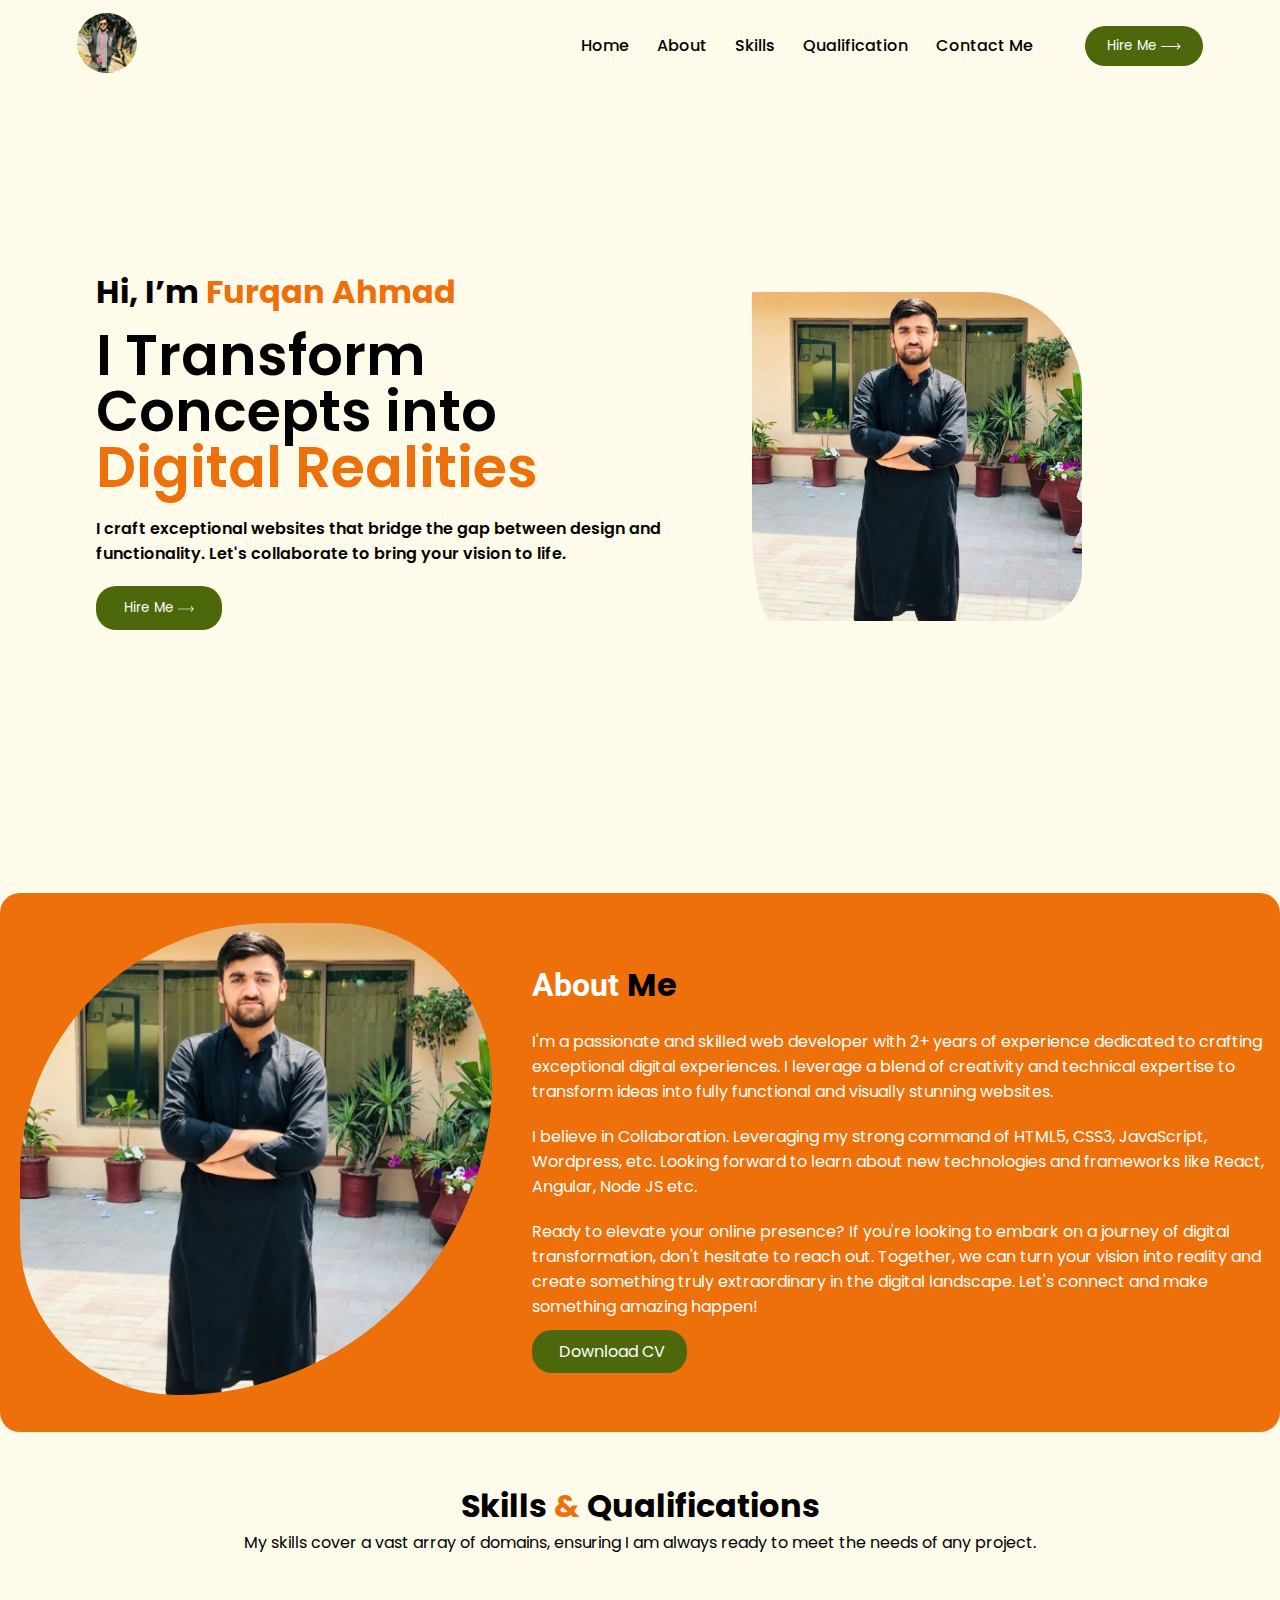
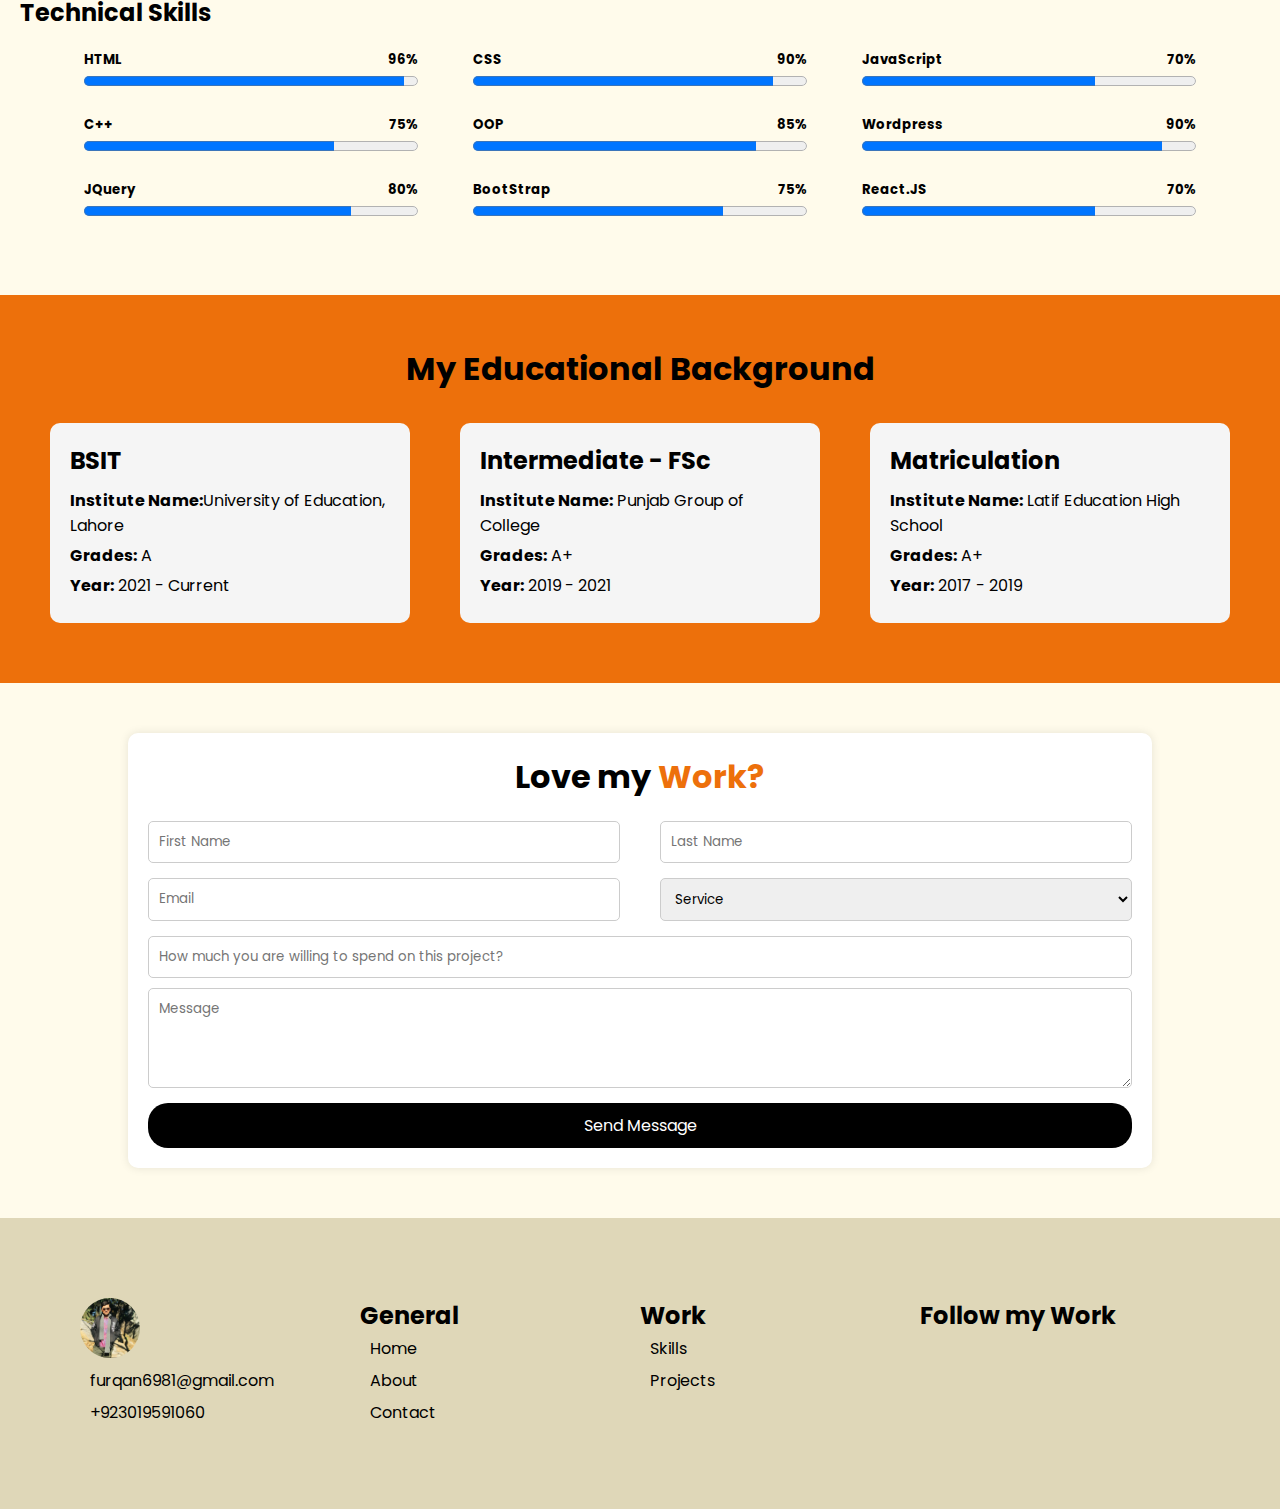
<file: Task-01/index.html>
<!DOCTYPE html>
<html lang="en">

<head>
    <meta charset="UTF-8">
    <meta http-equiv="X-UA-Compatible" content="IE=edge">
    <meta name="viewport" content="width=device-width, initial-scale=1.0">
    <link rel="stylesheet" href="style.css">
    <link rel="stylesheet" href="https://cdnjs.cloudflare.com/ajax/libs/font-awesome/6.2.0/css/all.min.css"
        integrity="sha512-xh6O/CkQoPOWDdYTDqeRdPCVd1SpvCA9XXcUnZS2FmJNp1coAFzvtCN9BmamE+4aHK8yyUHUSCcJHgXloTyT2A=="
        crossorigin="anonymous" referrerpolicy="no-referrer" />
        <link rel="shortcut icon" href="img/logo.jpg" type="image/x-icon">
    <title>Furqan Ahmad</title>


</head>

<body>
    <!-- header -->
    <section class="header">
        <nav>
            <a href=""><img src="img/logo.jpg" alt=""></a>
            <div class="nav-links" id="navLinks">
                <i class="fa fa-times" onclick="hideMenu()"></i>
                <ul>
                    <li><a href="#home">Home</a></li>
                    <li><a href="#about">About</a></li>
                    <li><a href="#skills">Skills</a></li>
                    <li><a href="#qualification">Qualification</a></li>
                    <li><a href="#contact">Contact Me</a></li>
                </ul>
                <button class="btn-1 btn-ul"><a href="#contact"> Hire Me</a> <img src="img/arrow.png" alt=""></button>
            </div>
            <button class="btn-1 btn-b" ><a href="#contact"> Hire Me</a> <img src="img/arrow.png" alt=""></button>
            <i class="fa fa-bars" onclick="showMenu()"></i>
        </nav>
    </section>

    <!-- hero section -->
    <div class="section" id="home">
        <div class="content-section">
            <div class="content">
                <h1>Hi, I’m <span>Furqan Ahmad</span></h1>
                <p class="hero-p">I Transform Concepts
                    into <span>Digital Realities</span></p>
                <p>I craft exceptional websites that bridge the gap between design and functionality. Let's collaborate
                    to bring your vision to life.</p>
                <button class="btn-2"><a href="#contact"> Hire Me <img src="img/arrow.png" alt=""></a></button>
            </div>
        </div>
        <div class="image-section">
            <img src="img/main.jpg" alt="">
        </div>
    </div>

    <!-- About Section -->
    <section class="about" id="about">
        <div class="about-section">
            <div class="about-content">
                <h1>About <span> Me</span></h1>
                <p>I'm a passionate and skilled web developer with 2+ years of experience dedicated to crafting
                    exceptional digital experiences. I leverage a blend of creativity and technical expertise to
                    transform ideas into fully functional and visually stunning websites.
                </p>
                <p>
                    I believe in Collaboration. Leveraging my strong command of HTML5, CSS3, JavaScript,
                    Wordpress, etc. Looking forward to learn about new technologies and frameworks like React, 
                    Angular, Node JS etc.
                </p>
                <p>
                    Ready to elevate your online presence? If you're looking to embark on a journey of digital
                    transformation, don't hesitate to reach out. Together, we can turn your vision into reality and
                    create something truly extraordinary in the digital landscape. Let's connect and make something
                    amazing happen!
                </p>
                <!-- <button class="btn-1" > Download CV</button> -->
                <a class="cv-btn" href="img/Furqan-Ahmads-Resume-.pdf" download="My Resume">
                     <i class="fa fa-download" aria-hidden="true"></i>Download CV</a>
            </div>
        </div>
        <div class="about-image-section">
            <img src="img/main.jpg" alt="">
        </div>
    </section>

    <!-- Skills Section -->
    <section class="skills-main" id="skills">
        <div class="skills-content">
            <h1>Skills <span>&</span> Qualifications</h1>
            <p>My skills cover a vast array of domains, ensuring I am always ready to meet the needs of any project.</p>
            <h2 class="tech-skill">Technical Skills</h2>
        </div>
    </section>

    <!-- progress section -->
    <section class="progress-section">
        <div class="progress-row">
            <div class="progress-container">
                <div class="progress-content">
                    <h5>HTML</h5>
                    <h5>96%</h5>
                </div>
                <progress value="96" max="100"></progress>
            </div>
            <div class="progress-container">
                <div class="progress-content">
                    <h5>CSS</h5>
                    <h5>90%</h5>
                </div>
                <progress value="90" max="100"></progress>
            </div>
            <div class="progress-container">
                <div class="progress-content">
                    <h5>JavaScript</h5>
                    <h5>70%</h5>
                </div>
                <progress value="70" max="100"></progress>
            </div>
        </div>
        <div class="progress-row">
            <div class="progress-container">
                <div class="progress-content">
                    <h5>C++</h5>
                    <h5>75%</h5>
                </div>
                <progress value="75" max="100"></progress>
            </div>
            <div class="progress-container">
                <div class="progress-content">
                    <h5>OOP</h5>
                    <h5>85%</h5>
                </div>
                <progress value="85" max="100"></progress>
            </div>
            <div class="progress-container">
                <div class="progress-content">
                    <h5>Wordpress</h5>
                    <h5>90%</h5>
                </div>
                <progress value="90" max="100"></progress>
            </div>
        </div>
        <div class="progress-row">
            <div class="progress-container">
                <div class="progress-content">
                    <h5>JQuery</h5>
                    <h5>80%</h5>
                </div>
                <progress value="80" max="100"></progress>
            </div>
            <div class="progress-container">
                <div class="progress-content">
                    <h5>BootStrap</h5>
                    <h5>75%</h5>
                </div>
                <progress value="75" max="100"></progress>
            </div>
            <div class="progress-container">
                <div class="progress-content">
                    <h5>React.JS</h5>
                    <h5>70%</h5>
                </div>
                <progress value="70" max="100"></progress>
            </div>
        </div>
    </section>

    <!-- Education Section -->
    <section class="education-section" id="qualification">
        <h1>My Educational Background</h1>
        <div class="education-container">
            <div class="education-item">
                <h2>BSIT</h2>
                <p><strong>Institute Name:</strong>University of Education, Lahore</p>
                <p><strong>Grades:</strong> A</p>
                <p><strong>Year:</strong> 2021 - Current</p>
            </div>
            <div class="education-item">
                <h2>Intermediate - FSc</h2>
                <p><strong>Institute Name:</strong> Punjab Group of College</p>
                <p><strong>Grades:</strong> A+</p>
                <p><strong>Year:</strong> 2019 - 2021</p>
            </div>
            <div class="education-item">
                <h2>Matriculation</h2>
                <p><strong>Institute Name:</strong> Latif Education High School</p>
                <p><strong>Grades:</strong> A+</p>
                <p><strong>Year:</strong> 2017 - 2019</p>
            </div>
        </div>
    </section>

    <!-- contact me -->
    <section class="contact-section" id="contact">
        <div class="contact-form">
            <h2>Love my <span>Work?</span></h2>
            <form>
                <div class="form-row">
                    <input type="text" name="first_name" placeholder="First Name" required>
                    <input type="text" name="last_name" placeholder="Last Name" required>
                </div>
                <div class="form-row">
                    <input type="email" name="email" placeholder="Email" required>
                    <select name="service" required>
                        <option value="" disabled selected>Service</option>
                        <option value="frontend">Frontend</option>
                        <option value="backend">Backend</option>
                        <option value="fullstack">Full Stack</option>
                    </select>
                </div>
                <div class="form-row-2">
                    <input type="text" name="budget" placeholder="How much you are willing to spend on this project?"
                        required>
                </div>
                <div class="form-row ">
                    <textarea name="message" placeholder="Message" required></textarea>
                </div>
                <button type="submit" class="btn-submit">Send Message</button>
            </form>
        </div>
    </section>

    <!-- footer -->
    <footer class="footer">
        <div class="main-footer">
            <div class="footer1">
                <a href=""><img src="img/logo.jpg" alt=""></a>
                <div class="fa-class">
                    <i class="fa-regular fa-envelope"></i>
                    <p>furqan6981@gmail.com</p>
                </div>
                <div class="fa-class">
                    <i class="fa-solid fa-phone"></i>
                    <p>+923019591060</p>
                </div>
            </div>
            <div class="footer2">
                <h2>General</h2>
                <ul>
                    <li><a href="#home"> Home </a></li>
                    <li><a href="#about"> About </a></li>
                    <li><a href="#contact"> Contact </a></li>
                </ul>
            </div>
            <div class="footer3">
                <h2>Work</h2>
                <ul>
                    <li><a href="#skills">Skills</a></li>
                    <li><a href="#qualification">Projects</a></li>
                </ul>
            </div>
            <div class="footer4">
                <h2>Follow my Work</h2>
                <i class="fa-brands fa-facebook-f"></i>
                <i class="fa-brands fa-square-instagram"></i>
                <a href="https://www.linkedin.com/in/furqan6981/"><i class="fa-brands fa-linkedin"></i></a>
            </div>
        </div>
    </footer>
    
    <script src="app.js"></script>
</body>

</html>
</file>
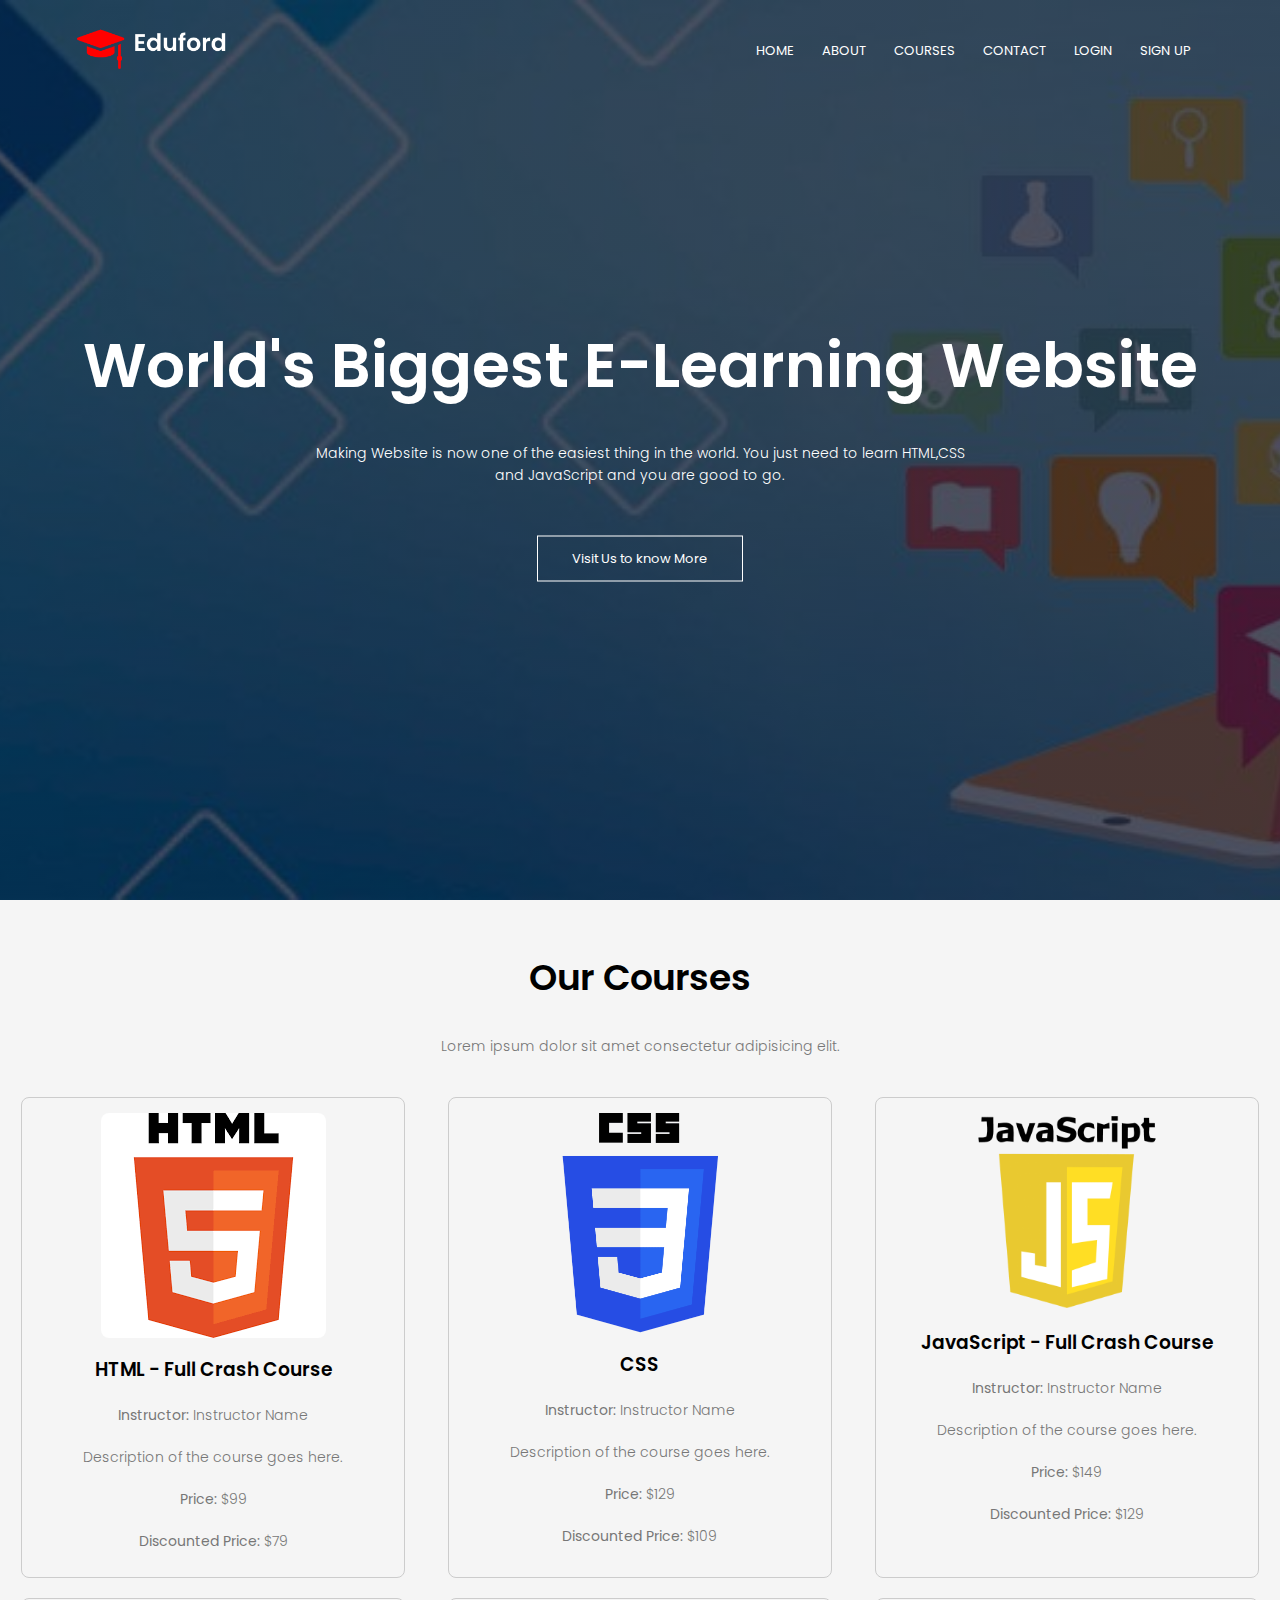
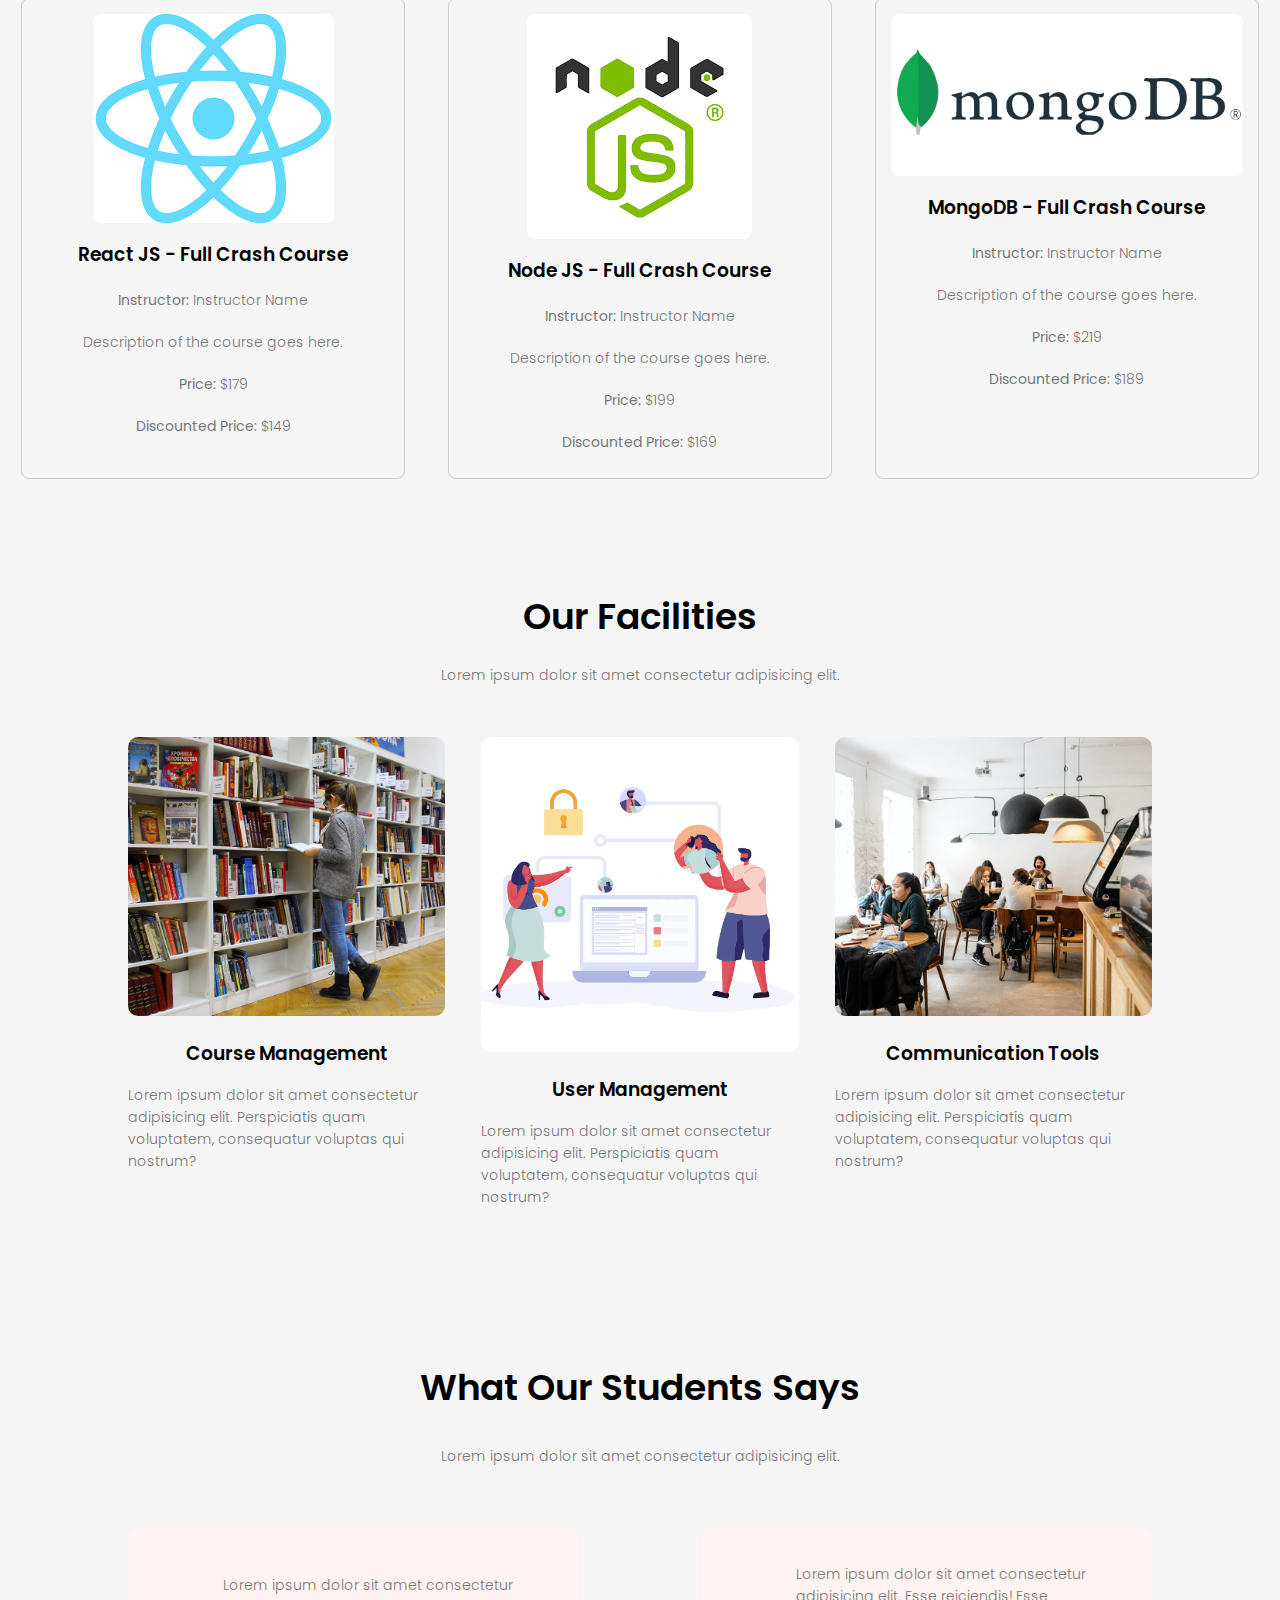
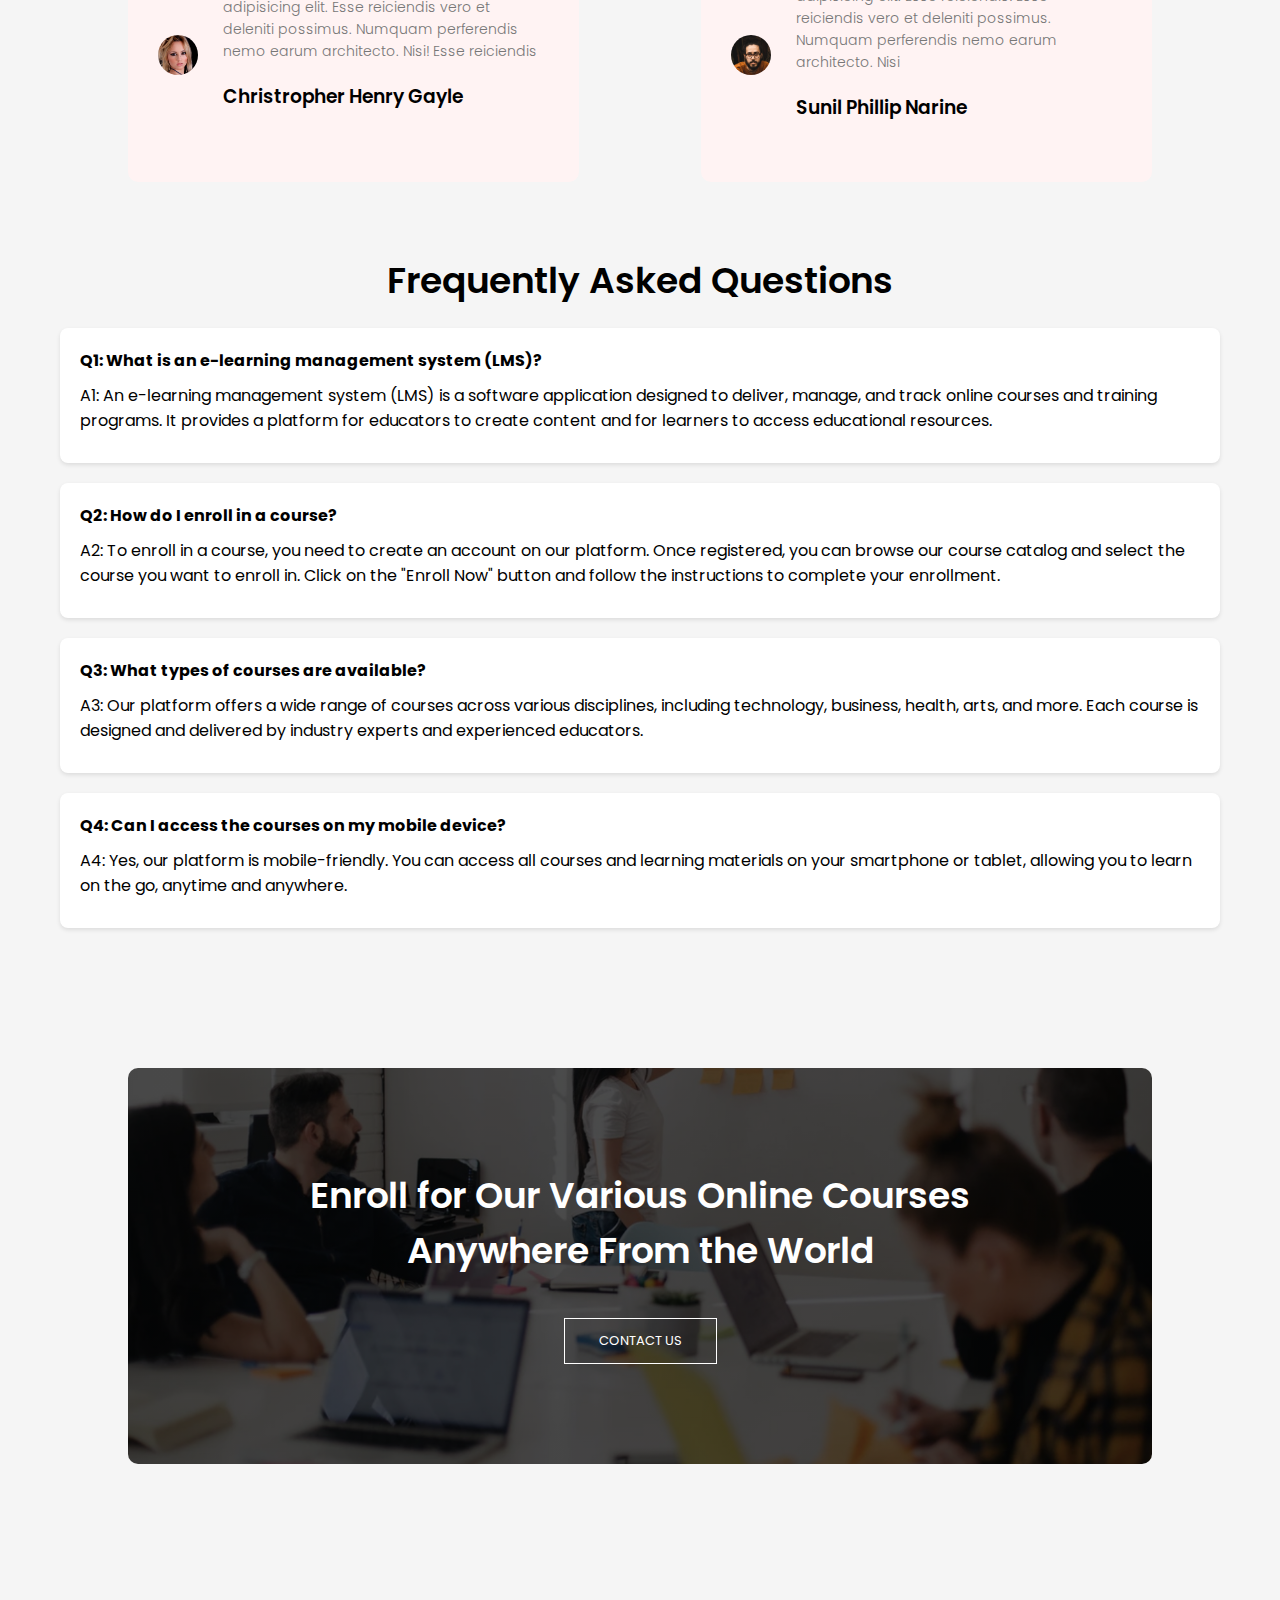
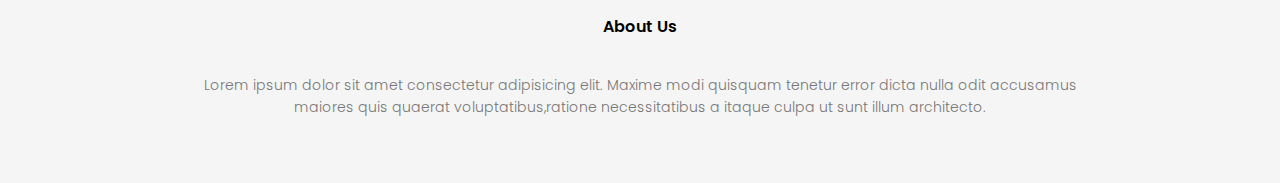
<file: Task-02/index.html>
<!DOCTYPE html>
<html lang="en">

<head>
    <meta charset="UTF-8">
    <meta http-equiv="X-UA-Compatible" content="IE=edge">
    <meta name="viewport" content="width=device-width, initial-scale=1.0">
    <link rel="shortcut icon" href="img/favicon.png" type="image/x-icon">
    <link rel="stylesheet" href="style.css">
    <link rel="stylesheet" href="https://cdnjs.cloudflare.com/ajax/libs/font-awesome/6.2.0/css/all.min.css"
        integrity="sha512-xh6O/CkQoPOWDdYTDqeRdPCVd1SpvCA9XXcUnZS2FmJNp1coAFzvtCN9BmamE+4aHK8yyUHUSCcJHgXloTyT2A=="
        crossorigin="anonymous" referrerpolicy="no-referrer" />
    <title>Eduford - Home</title>
</head>

<body>

    <!-- header -->
    <section class="header">
        <nav>
            <a href="index.html"><img src="img/logo.png"></a>
            <div class="nav-links" id="navLinks">
                <i class="fa fa-times" onclick="hideMenu()"></i>
                <ul>
                    <li><a href="index.html">HOME</a></li>
                    <li><a href="about us.html">ABOUT</a></li>
                    <li><a href="course.html">COURSES</a></li>
                    <li><a href="contact us.html">CONTACT</a></li>
                    <li><a href="login.html">LOGIN</a></li>
                    <li><a href="signup.html">SIGN UP</a></li>

                </ul>
            </div>
            <i class="fa fa-bars" onclick="showMenu()"></i>
        </nav>

        <div class="text-box">
            <h1>World's Biggest E-Learning Website</h1>
            <p class="p">Making Website is now one of the easiest thing in the world.
                You just need to learn HTML,CSS <br> and JavaScript and you are
                good to go.
            </p>
            <a href="" class="hero-btn">Visit Us to know More</a>
        </div>
    </section>

    <!-- Course Section -->
    <div class="course_cont">
        <h1>Our Courses</h1>
        <p>Lorem ipsum dolor sit amet consectetur adipisicing elit.</p>
    </div>
    <div class="courses-container">
        <!-- Row 1 -->
        <div class="course-card">
            <img src="img/html.png" alt="Course Thumbnail">
            <h3>HTML - Full Crash Course</h3>
            <p><strong>Instructor:</strong> Instructor Name</p>
            <p>Description of the course goes here.</p>
            <p><strong>Price:</strong> $99</p>
            <p><strong>Discounted Price:</strong> $79</p>
        </div>
        <div class="course-card">
            <img src="img/css.png" alt="Course Thumbnail">
            <h3>CSS</h3>
            <p><strong>Instructor:</strong> Instructor Name</p>
            <p>Description of the course goes here.</p>
            <p><strong>Price:</strong> $129</p>
            <p><strong>Discounted Price:</strong> $109</p>
        </div>
        <div class="course-card">
            <img src="img/js.png" alt="Course Thumbnail">
            <h3>JavaScript - Full Crash Course</h3>
            <p><strong>Instructor:</strong> Instructor Name</p>
            <p>Description of the course goes here.</p>
            <p><strong>Price:</strong> $149</p>
            <p><strong>Discounted Price:</strong> $129</p>
        </div>

        <!-- Row 2 -->
        <div class="course-card">
            <img src="img/react.png" alt="Course Thumbnail">
            <h3>React JS - Full Crash Course</h3>
            <p><strong>Instructor:</strong> Instructor Name</p>
            <p>Description of the course goes here.</p>
            <p><strong>Price:</strong> $179</p>
            <p><strong>Discounted Price:</strong> $149</p>
        </div>
        <div class="course-card">
            <img src="img/node.png" alt="Course Thumbnail">
            <h3>Node JS - Full Crash Course</h3>
            <p><strong>Instructor:</strong> Instructor Name</p>
            <p>Description of the course goes here.</p>
            <p><strong>Price:</strong> $199</p>
            <p><strong>Discounted Price:</strong> $169</p>
        </div>
        <div class="course-card">
            <img src="img/mongo.png" alt="Course Thumbnail">
            <h3>MongoDB - Full Crash Course</h3>
            <p><strong>Instructor:</strong> Instructor Name</p>
            <p>Description of the course goes here.</p>
            <p><strong>Price:</strong> $219</p>
            <p><strong>Discounted Price:</strong> $189</p>
        </div>
    </div>


    <!-- facilities -->
    <section class="facilities">
        <h1>Our Facilities</h1>
        <p>Lorem ipsum dolor sit amet consectetur adipisicing elit.</p>

        <div class="row">
            <div class="facilities-col">
                <img src="img/library.png">
                <h3>Course Management</h3>
                <p>Lorem ipsum dolor sit amet consectetur adipisicing elit. Perspiciatis quam voluptatem, consequatur
                    voluptas qui nostrum?</p>
            </div>
            <div class="facilities-col">
                <img src="img/user-management-features.webp">
                <h3>User Management</h3>
                <p>Lorem ipsum dolor sit amet consectetur adipisicing elit. Perspiciatis quam voluptatem, consequatur
                    voluptas qui nostrum?</p>
            </div>
            <div class="facilities-col">
                <img src="img/cafeteria.png">
                <h3>Communication Tools</h3>
                <p>Lorem ipsum dolor sit amet consectetur adipisicing elit. Perspiciatis quam voluptatem, consequatur
                    voluptas qui nostrum?</p>
            </div>
        </div>

    </section>

    <!-- testimonials -->
    <section class="testimonials">
        <h1>What Our Students Says</h1>
        <p>Lorem ipsum dolor sit amet consectetur adipisicing elit.</p>

        <div class="row">
            <div class="testimonials-col">
                <img src="img/user1.jpg">
                <div>
                    <p>Lorem ipsum dolor sit amet consectetur adipisicing elit.
                        Esse reiciendis vero et deleniti possimus.
                        Numquam perferendis nemo earum architecto. Nisi!
                        Esse reiciendis</p>
                    <h3>Christropher Henry Gayle</h3>
                    <i class="fa fa-star pad"></i>
                    <i class="fa fa-star"></i>
                    <i class="fa fa-star"></i>
                    <i class="fa fa-star"></i>
                    <i class="fa fa-solid fa-star-half"></i>
                </div>
            </div>
            <div class="testimonials-col">
                <img src="img/user2.jpg">
                <div>
                    <p class="p"> Lorem ipsum dolor sit amet consectetur adipisicing elit.
                        Esse reiciendis!
                        Esse reiciendis vero et deleniti possimus.
                        Numquam perferendis nemo earum architecto. Nisi</p>
                    <h3>Sunil Phillip Narine</h3>
                    <i class="fa fa-star pad"></i>
                    <i class="fa fa-star"></i>
                    <i class="fa fa-star"></i>
                    <i class="fa fa-star"></i>
                    <i class="fa fa-regular fa-star"></i>
                </div>
            </div>

        </div>
    </section>

    <!-- FAQs -->
    <section class="container">
        <h1>Frequently Asked Questions</h1>
        <div class="faq">
            <div class="question">Q1: What is an e-learning management system (LMS)?</div>
            <div class="answer">A1: An e-learning management system (LMS) is a software application designed to deliver, manage, and track online courses and training programs. It provides a platform for educators to create content and for learners to access educational resources.</div>
        </div>
        <div class="faq">
            <div class="question">Q2: How do I enroll in a course?</div>
            <div class="answer">A2: To enroll in a course, you need to create an account on our platform. Once registered, you can browse our course catalog and select the course you want to enroll in. Click on the "Enroll Now" button and follow the instructions to complete your enrollment.</div>
        </div>
        <div class="faq">
            <div class="question">Q3: What types of courses are available?</div>
            <div class="answer">A3: Our platform offers a wide range of courses across various disciplines, including technology, business, health, arts, and more. Each course is designed and delivered by industry experts and experienced educators.</div>
        </div>
        <div class="faq">
            <div class="question">Q4: Can I access the courses on my mobile device?</div>
            <div class="answer">A4: Yes, our platform is mobile-friendly. You can access all courses and learning materials on your smartphone or tablet, allowing you to learn on the go, anytime and anywhere.</div>
        </div>
    </section>
      

    <!-- call to action -->
    <section class="cta">
        <h1>Enroll for Our Various Online Courses <br> Anywhere From the World</h1>
        <a href="contact us.html" class="hero-btn">CONTACT US</a>
    </section>

    <!-- footer -->
    <section class="footer">
        <h4>About Us</h4>
        <p>Lorem ipsum dolor sit amet consectetur adipisicing elit.
            Maxime modi quisquam tenetur error dicta nulla odit accusamus <br>
            maiores quis quaerat voluptatibus,ratione necessitatibus a
            itaque culpa ut sunt illum architecto.</p>
        <div class="icons">
            <i class="fa-brands fa-facebook"></i>
            <i class="fa-brands fa-twitter"></i>
            <i class="fa-brands fa-instagram"></i>
            <i class="fa-brands fa-linkedin"></i>
            <i class="fa-brands fa-snapchat"></i>
        </div>
        <!-- <p>Made by <strong>furqantechsolutions.com</strong></p> -->
    </section>

</body>

</html>

<script>
    let navLinks = document.getElementById('navLinks');

    function showMenu() {
        navLinks.style.display = 'block';

    }
    function hideMenu() {
        navLinks.style.display = '';
    }
</script>
</file>
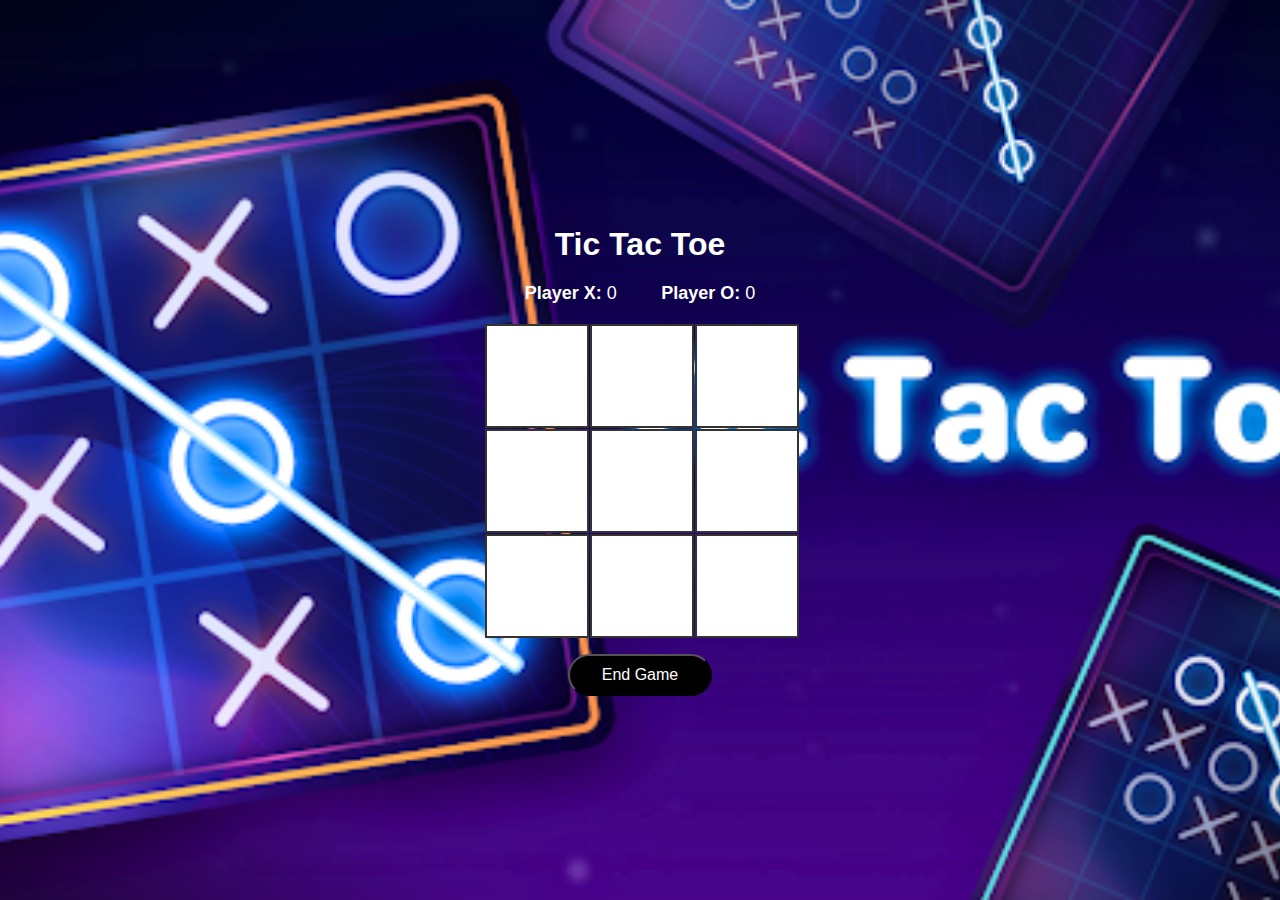
<file: Task-03/index.html>
<!DOCTYPE html>
<html lang="en">
<head>
    <meta charset="UTF-8">
    <meta name="viewport" content="width=device-width, initial-scale=1.0">
    <title>Tic Tac Toe</title>
    <link rel="stylesheet" href="styles.css">
</head>
<body>
    <div class="container">
        <h1>Tic Tac Toe</h1>
        <div class="scoreboard">
            <div class="player"><b>Player X:</b> <span id="scoreX">0</span></div>
            <div class="player"><b>Player O:</b> <span id="scoreO">0</span></div>
        </div>
        <div class="game-board" id="gameBoard">
            <div class="cell" data-index="0"></div>
            <div class="cell" data-index="1"></div>
            <div class="cell" data-index="2"></div>
            <div class="cell" data-index="3"></div>
            <div class="cell" data-index="4"></div>
            <div class="cell" data-index="5"></div>
            <div class="cell" data-index="6"></div>
            <div class="cell" data-index="7"></div>
            <div class="cell" data-index="8"></div>
        </div>
        <button id="resetBtn">End Game</button>
    </div>
    <script src="script.js"></script>
</body>
</html>
</file>
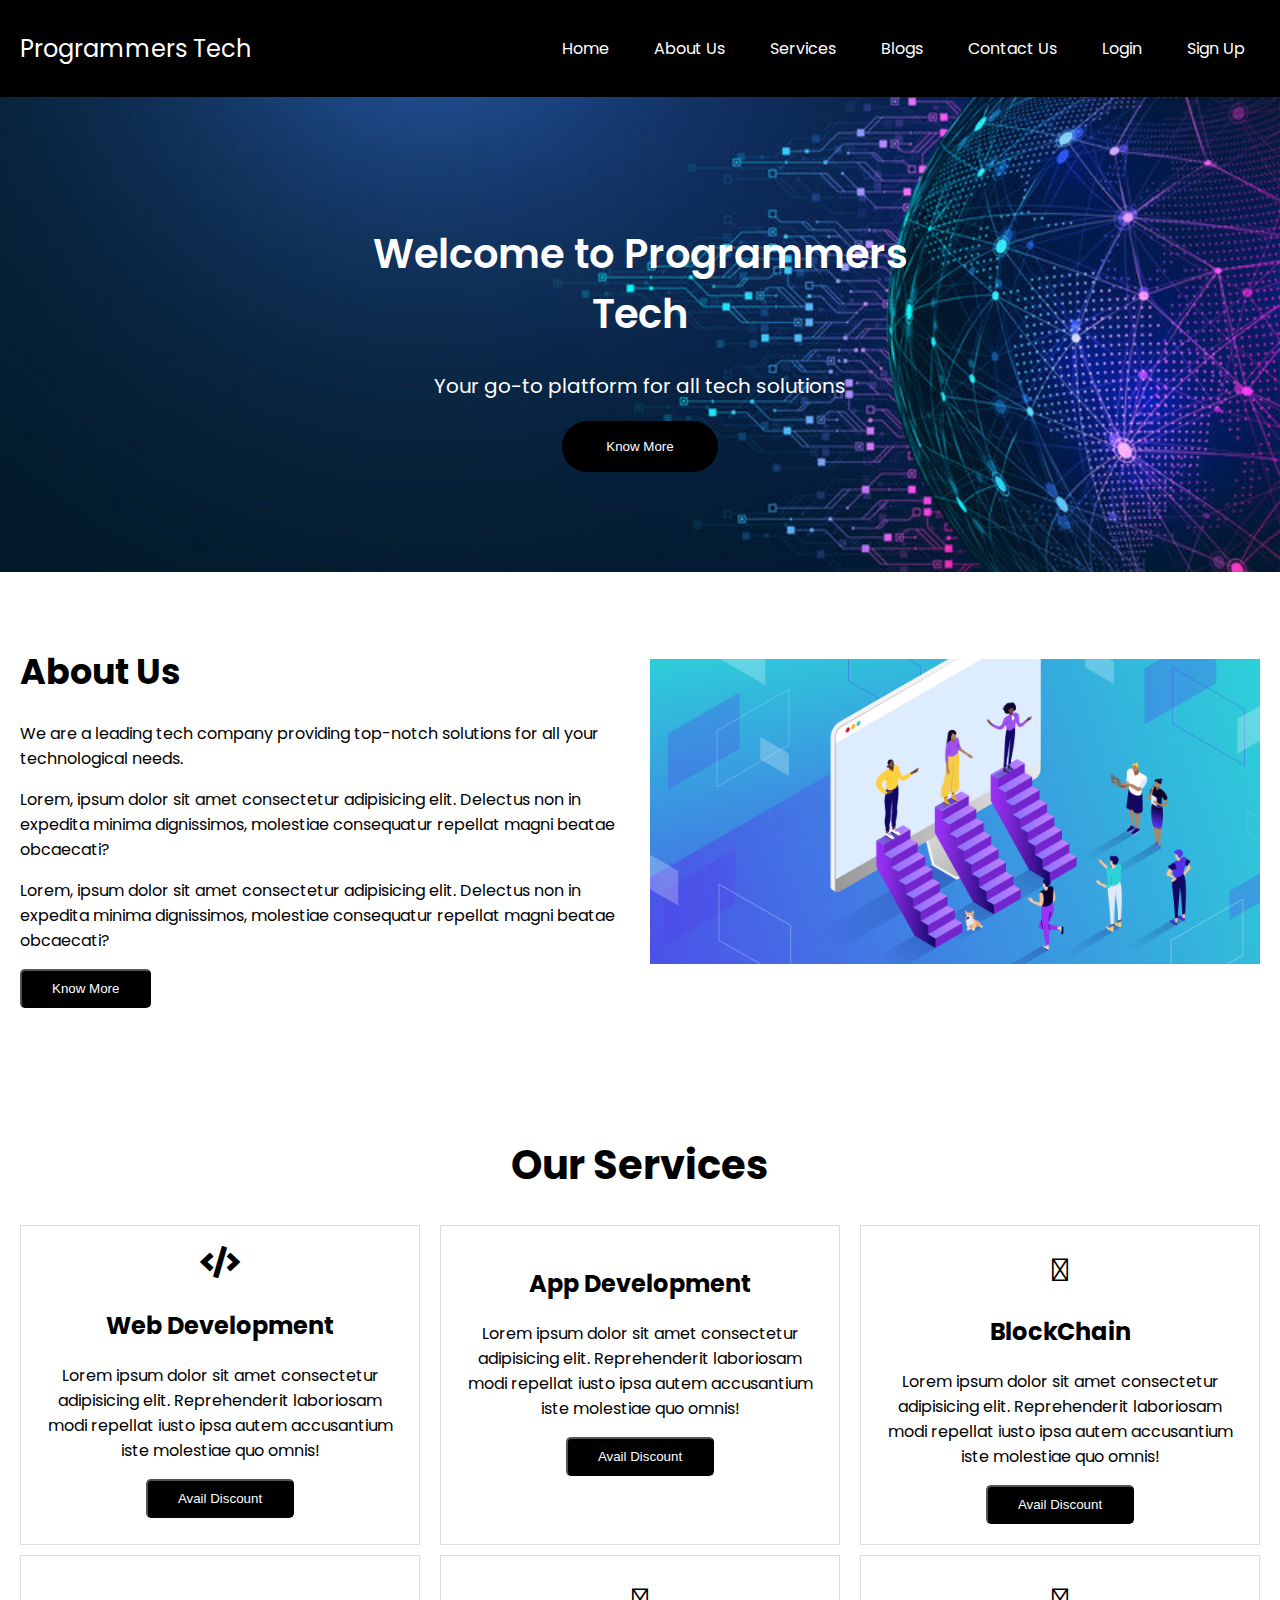
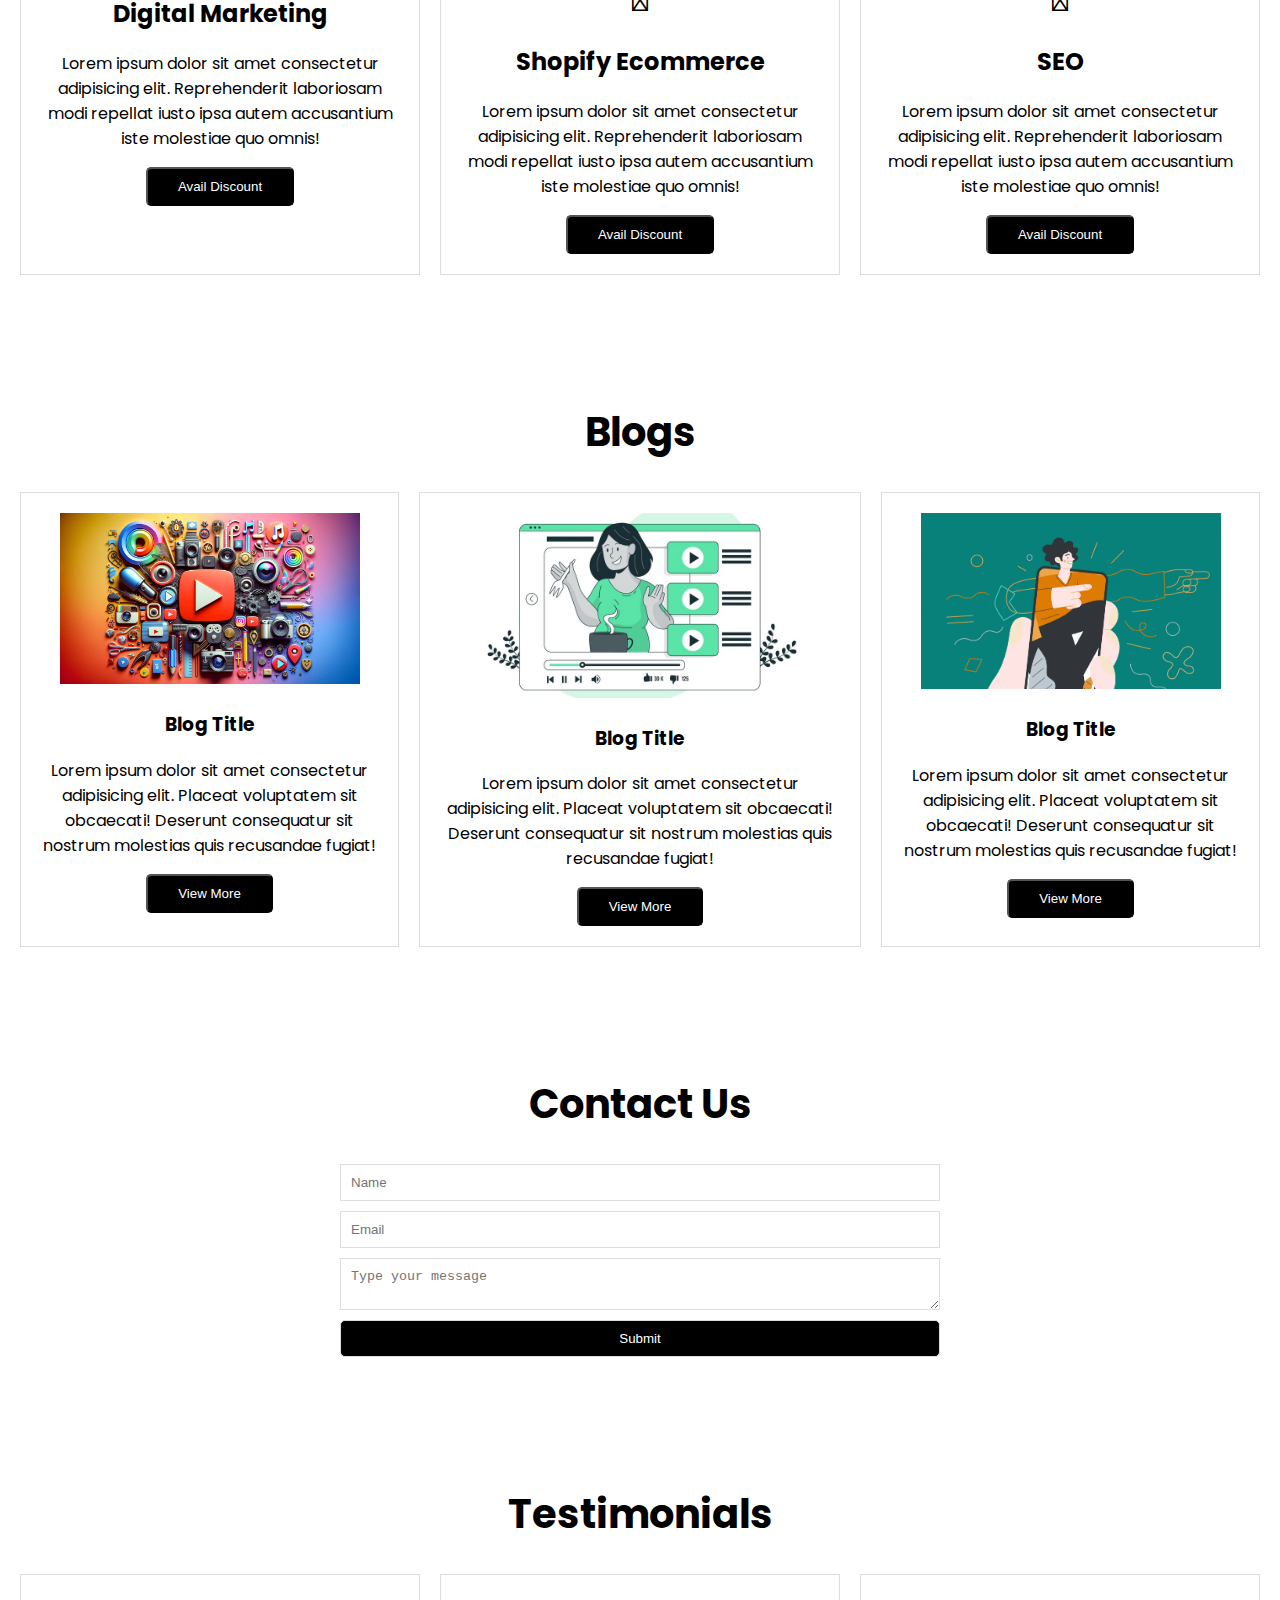
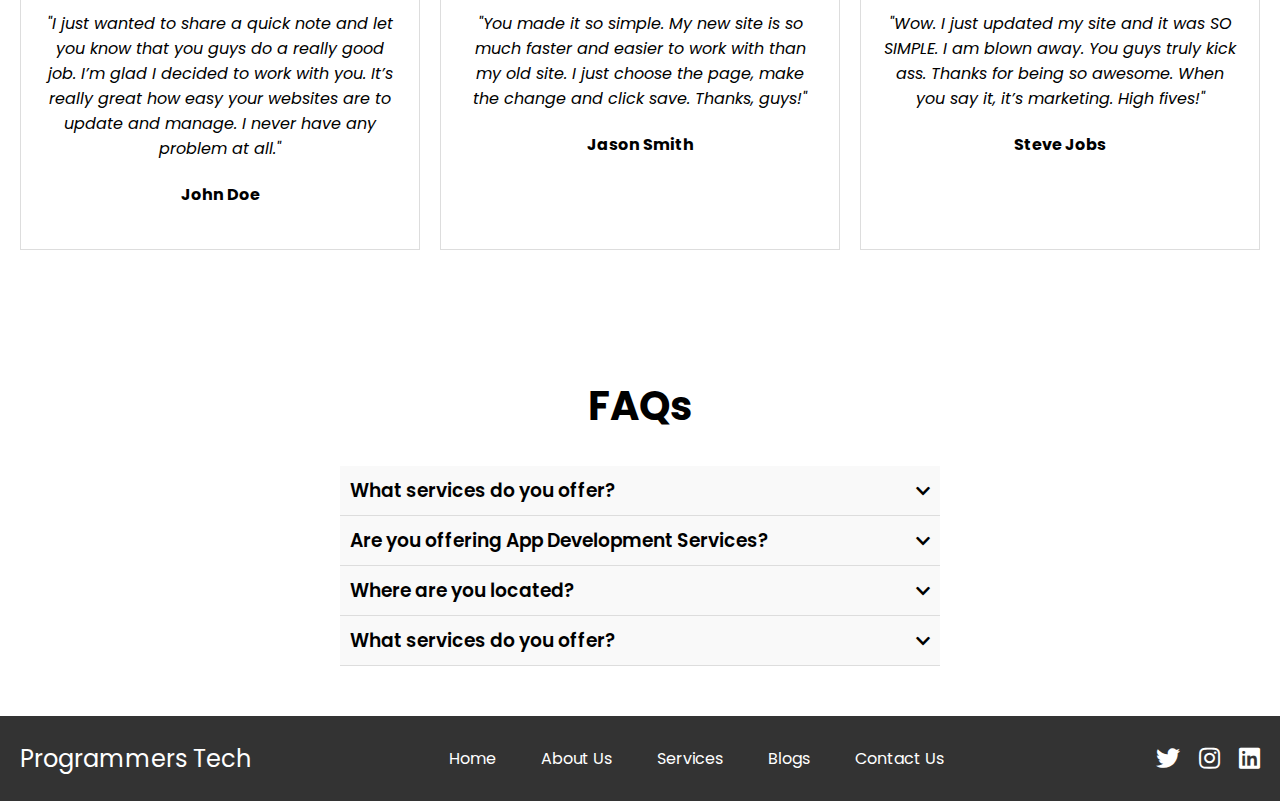
<file: Task-05/index.html>
<!DOCTYPE html>
<html lang="en">

<head>
    <meta charset="UTF-8">
    <meta name="viewport" content="width=device-width, initial-scale=1.0">
    <title>Programmers Tech</title>
    <link rel="stylesheet" href="style.css">
    <link rel="stylesheet" href="https://cdnjs.cloudflare.com/ajax/libs/font-awesome/5.15.3/css/all.min.css">
    <link rel="stylesheet" href="https://cdnjs.cloudflare.com/ajax/libs/font-awesome/6.2.0/css/all.min.css"
        integrity="sha512-xh6O/CkQoPOWDdYTDqeRdPCVd1SpvCA9XXcUnZS2FmJNp1coAFzvtCN9BmamE+4aHK8yyUHUSCcJHgXloTyT2A=="
        crossorigin="anonymous" referrerpolicy="no-referrer" />
    <link href="https://fonts.googleapis.com/css2?family=Poppins:wght@300;400;500;600;700&display=swap"
        rel="stylesheet">
        <link rel="shortcut icon" href="img/favicon.jpg" type="image/x-icon">

</head>

<body>
    <!-- HEADER -->
    <header>
        <div class="logo">Programmers Tech</div>
        <nav>
            <ul class="nav-links">
                <li><a href="#home">Home</a></li>
                <li><a href="#about">About Us</a></li>
                <li><a href="#services">Services</a></li>
                <li><a href="#blogs">Blogs</a></li>
                <li><a href="#contact">Contact Us</a></li>
                <li><a href="login.html">Login</a></li>
                <li><a href="signup.html">Sign Up</a></li>
            </ul>
            <div class="hamburger">
                <i class="fas fa-bars"></i>
            </div>
        </nav>
    </header>

    <!-- HERO -->
    <section id="home" class="hero">
        <div class="hero-content">
            <h1>Welcome to Programmers Tech</h1>
            <p>Your go-to platform for all tech solutions</p>
            <button>Know More</button>
        </div>
    </section>

    <!-- ABOUT -->
    <section id="about" class="about">
        <div class="about-text">
            <h1>About Us</h1>
            <p>We are a leading tech company providing top-notch solutions for all your technological needs.</p>
            <p>Lorem, ipsum dolor sit amet consectetur adipisicing elit. Delectus non in expedita minima dignissimos,
                molestiae consequatur repellat magni beatae obcaecati?</p>
            <p>Lorem, ipsum dolor sit amet consectetur adipisicing elit. Delectus non in expedita minima dignissimos,
                molestiae consequatur repellat magni beatae obcaecati?</p>
            <button>Know More</button>

        </div>
        <div class="about-image">
            <img src="img/about-us-page.png" alt="About Us">
        </div>
    </section>

    <!-- SERVICES -->
    <section id="services" class="services">
        <h1>Our Services</h1>
        <div class="service-cards">
            <div class="service-card">
                <i class="fas fa-code"></i>
                <h2>Web Development</h2>
                <p>Lorem ipsum dolor sit amet consectetur adipisicing elit. Reprehenderit laboriosam modi repellat iusto
                    ipsa autem accusantium iste molestiae quo omnis!</p>
                <button>Avail Discount</button>
            </div>
            <div class="service-card">
                <i class="fa-solid fa-mobile-screen-button"></i>
                <h2>App Development</h2>
                <p>Lorem ipsum dolor sit amet consectetur adipisicing elit. Reprehenderit laboriosam modi repellat iusto
                    ipsa autem accusantium iste molestiae quo omnis!</p>
                <button>Avail Discount</button>
            </div>
            <div class="service-card">
                <i class="fa-brands fa-hive"></i>
                <h2>BlockChain</h2>
                <p>Lorem ipsum dolor sit amet consectetur adipisicing elit. Reprehenderit laboriosam modi repellat iusto
                    ipsa autem accusantium iste molestiae quo omnis!</p>
                <button>Avail Discount</button>
            </div>
        </div>
        <div class="service-cards">
            <div class="service-card">
                <i class="fa-solid fa-tachograph-digital"></i>
                <h2>Digital Marketing</h2>
                <p>Lorem ipsum dolor sit amet consectetur adipisicing elit. Reprehenderit laboriosam modi repellat iusto
                    ipsa autem accusantium iste molestiae quo omnis!</p>
                <button>Avail Discount</button>
            </div>
            <div class="service-card">
                <i class="fa-solid fa-cash-register"></i>
                <h2>Shopify Ecommerce</h2>
                <p>Lorem ipsum dolor sit amet consectetur adipisicing elit. Reprehenderit laboriosam modi repellat iusto
                    ipsa autem accusantium iste molestiae quo omnis!</p>
                <button>Avail Discount</button>
            </div>
            <div class="service-card">
                <i class="fa-brands fa-searchengin"></i>
                <h2>SEO</h2>
                <p>Lorem ipsum dolor sit amet consectetur adipisicing elit. Reprehenderit laboriosam modi repellat iusto
                    ipsa autem accusantium iste molestiae quo omnis!</p>
                <button>Avail Discount</button>
            </div>
        </div>

    </section>

    <!-- BLOGS -->
    <section id="blogs" class="blogs">
        <h1>Blogs</h1>
        <div class="blog-cards">
            <div class="blog-card">
                <img src="img/blog2.png" alt="Blog Image">
                <h3>Blog Title</h3>
                <p>Lorem ipsum dolor sit amet consectetur adipisicing elit. Placeat voluptatem sit obcaecati! Deserunt
                    consequatur sit nostrum molestias quis recusandae fugiat!</p>
                <button>View More</button>
            </div>
            <div class="blog-card card2">
                <img src="img/blog1.jpg" alt="Blog Image">
                <h3>Blog Title</h3>
                <p>Lorem ipsum dolor sit amet consectetur adipisicing elit. Placeat voluptatem sit obcaecati! Deserunt
                    consequatur sit nostrum molestias quis recusandae fugiat!</p>
                <button>View More</button>
            </div>
            <div class="blog-card">
                <img src="img/blog3.webp" alt="Blog Image">
                <h3>Blog Title</h3>
                <p>Lorem ipsum dolor sit amet consectetur adipisicing elit. Placeat voluptatem sit obcaecati! Deserunt
                    consequatur sit nostrum molestias quis recusandae fugiat!</p>
                <button>View More</button>
            </div>
        </div>
    </section>

    <!-- CONTACT -->
    <section id="contact" class="contact">
        <h1>Contact Us</h1>
        <form>
            <input type="text" name="name" placeholder="Name" required>
            <input type="email" name="email" placeholder="Email" required>
            <textarea name="message" placeholder="Type your message" required></textarea>
            <button type="submit">Submit</button>
        </form>
    </section>

    <!-- TESTIMONIALS -->
    <section id="testimonials" class="testimonials">
        <h1>Testimonials</h1>
        <div class="testimonial-cards">
            <div class="testimonial-card">
                <p>"I just wanted to share a quick note and let you know that you guys do a really good job. I’m glad I
                    decided to work with you. It’s really great how easy your websites are to update and manage. I never
                    have any problem at all."</p>
                <h4>John Doe</h4>
            </div>
            <div class="testimonial-card">
                <p>"You made it so simple. My new site is so much faster and easier to work with than my old site. I
                    just choose the page, make the change and click save.

                    Thanks, guys!"</p>
                <h4>Jason Smith</h4>
            </div>
            <div class="testimonial-card">
                <p>"Wow. I just updated my site and it was SO SIMPLE. I am blown away. You guys truly kick ass. Thanks
                    for being so awesome. When you say it, it’s marketing. High fives!"</p>
                <h4>Steve Jobs</h4>
            </div>
        </div>
    </section>

    <!-- FAQs -->
    <section id="faq" class="faq">
        <h1>FAQs</h1>
        <div class="accordion">
            <div class="accordion-item">
                <div class="accordion-header">
                    <h3>What services do you offer?</h3>
                    <i class="fas fa-chevron-down"></i>
                </div>
                <div class="accordion-content">
                    <p>We offer web development, app development, and more.</p>
                </div>
            </div>
            <div class="accordion-item">
                <div class="accordion-header">
                    <h3>Are you offering App Development Services?</h3>
                    <i class="fas fa-chevron-down"></i>
                </div>
                <div class="accordion-content">
                    <p>We offer web development, app development, and more.</p>
                </div>
            </div>
            <div class="accordion-item">
                <div class="accordion-header">
                    <h3>Where are you located?</h3>
                    <i class="fas fa-chevron-down"></i>
                </div>
                <div class="accordion-content">
                    <p>We offer web development, app development, and more.</p>
                </div>
            </div>
            <div class="accordion-item">
                <div class="accordion-header">
                    <h3>What services do you offer?</h3>
                    <i class="fas fa-chevron-down"></i>
                </div>
                <div class="accordion-content">
                    <p>We offer web development, app development, and more.</p>
                </div>
            </div>
        </div>
    </section>

    <!-- FOOTER -->
    <footer>
        <div class="footer-logo">Programmers Tech</div>
        <div class="footer-menu">
            <a href="#home">Home</a>
            <a href="#about">About Us</a>
            <a href="#services">Services</a>
            <a href="#blogs">Blogs</a>
            <a href="#contact">Contact Us</a>
        </div>
        <div class="footer-social">
            <a href="#"><i class="fab fa-twitter"></i></a>
            <a href="#"><i class="fab fa-instagram"></i></a>
            <a href="#"><i class="fab fa-linkedin"></i></a>
        </div>
    </footer>

    <script src="script.js"></script>
</body>

</html>
</file>
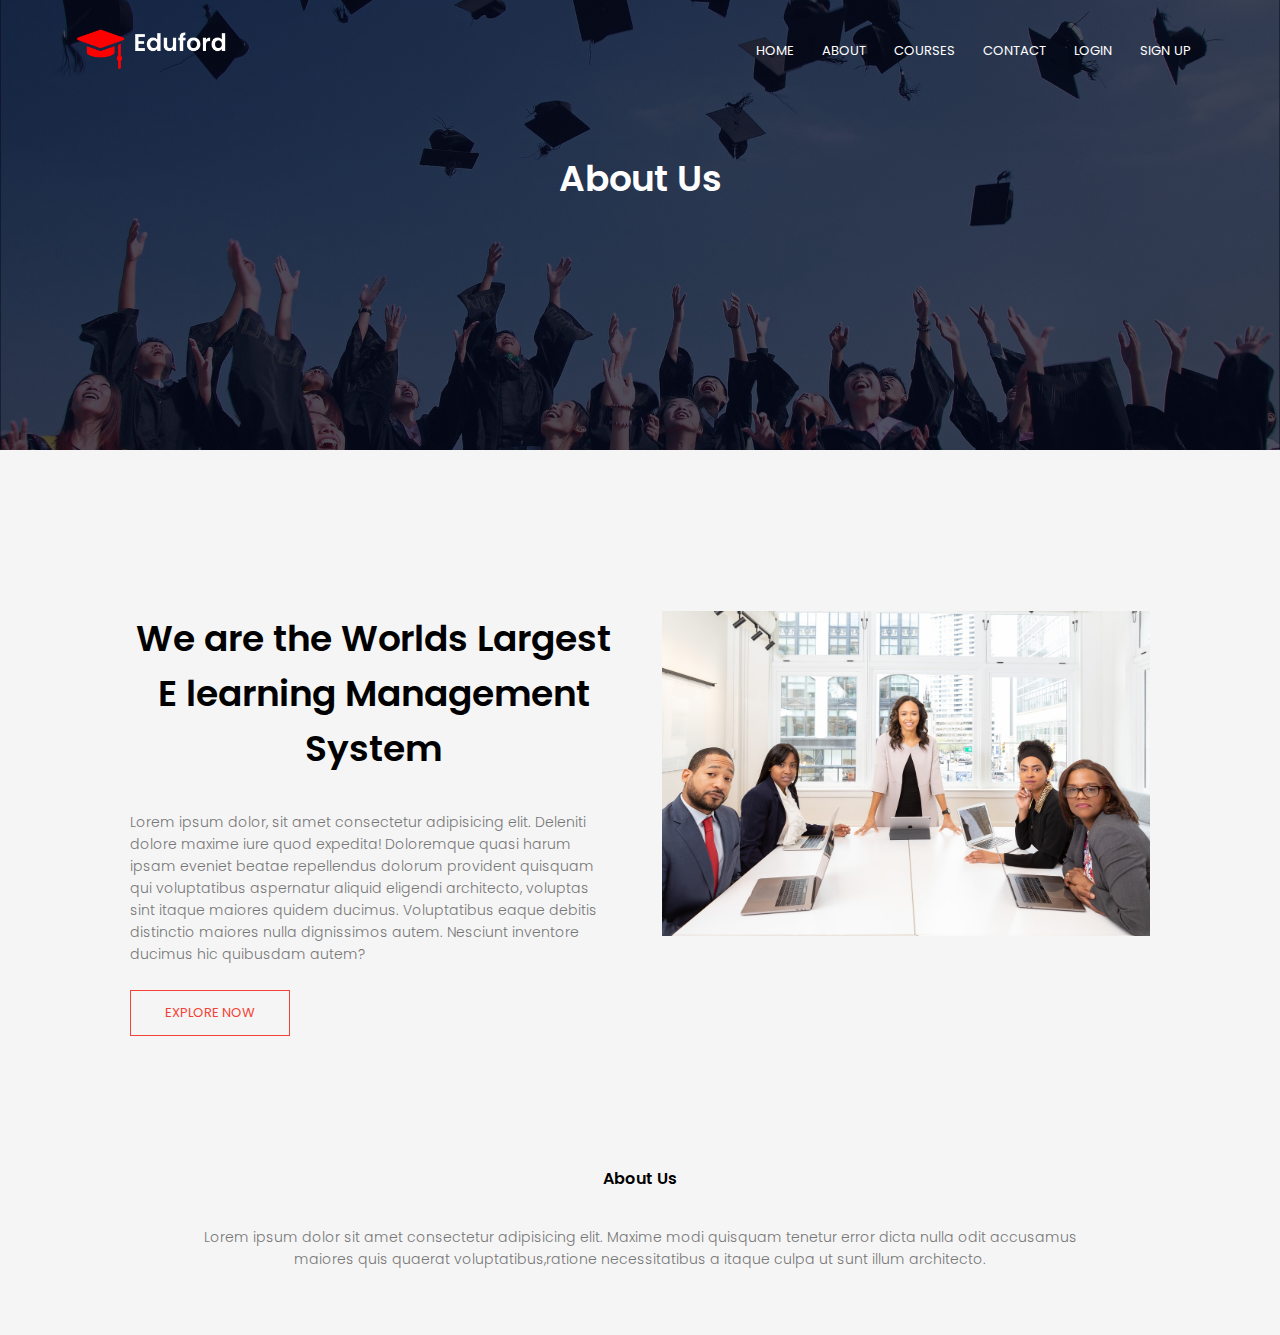
<file: Task-02/about us.html>
<!DOCTYPE html>
<html lang="en">

<head>
    <meta charset="UTF-8">
    <meta http-equiv="X-UA-Compatible" content="IE=edge">
    <meta name="viewport" content="width=device-width, initial-scale=1.0">
    <link rel="shortcut icon" href="img/favicon.png" type="image/x-icon">
    <link rel="stylesheet" href="style.css">
    <link rel="stylesheet" href="https://cdnjs.cloudflare.com/ajax/libs/font-awesome/6.2.0/css/all.min.css"
        integrity="sha512-xh6O/CkQoPOWDdYTDqeRdPCVd1SpvCA9XXcUnZS2FmJNp1coAFzvtCN9BmamE+4aHK8yyUHUSCcJHgXloTyT2A=="
        crossorigin="anonymous" referrerpolicy="no-referrer" />
    <title>Eduford - About Us</title>
</head>

<body>

    <!-- header -->
    <section class="sub-header">
        <nav>
            <a href="index.html"><img src="img/logo.png"></a>
            <div class="nav-links" id="navLinks">
                <i class="fa fa-times" onclick="hideMenu()"></i>
                <ul>
                    <li><a href="index.html">HOME</a></li>
                    <li><a href="about us.html">ABOUT</a></li>
                    <li><a href="course.html">COURSES</a></li>
                    <li><a href="contact us.html">CONTACT</a></li>
                    <li><a href="login.html">LOGIN</a></li>
                    <li><a href="signup.html">SIGN UP</a></li>

                </ul>
            </div>
            <i class="fa fa-bars" onclick="showMenu()"></i>
        </nav>
        <h1>About Us</h1>
    </section>

    <!-- about us content -->
    <section class="about-us">
        <div class="row">
            <div class="about-col">
                <h1>We are the Worlds Largest E learning Management System</h1>
                <p>Lorem ipsum dolor, sit amet consectetur adipisicing elit. Deleniti dolore maxime iure quod expedita!
                    Doloremque quasi harum ipsam eveniet beatae repellendus dolorum provident quisquam qui voluptatibus
                    aspernatur aliquid eligendi architecto, voluptas sint itaque maiores quidem ducimus. Voluptatibus
                    eaque debitis distinctio maiores nulla dignissimos autem. Nesciunt inventore ducimus hic quibusdam
                    autem?</p>
                    <a href="" class="hero-btn red-btn">EXPLORE NOW</a>
            </div>
            <div class="about-col">
                <img src="img/about.jpg" alt="">
            </div>
        </div>
    </section>

    <!-- footer -->
    <section class="footer">
        <h4>About Us</h4>
        <p>Lorem ipsum dolor sit amet consectetur adipisicing elit.
            Maxime modi quisquam tenetur error dicta nulla odit accusamus <br>
            maiores quis quaerat voluptatibus,ratione necessitatibus a
            itaque culpa ut sunt illum architecto.</p>
        <div class="icons">
            <i class="fa-brands fa-facebook"></i>
            <i class="fa-brands fa-twitter"></i>
            <i class="fa-brands fa-instagram"></i>
            <i class="fa-brands fa-linkedin"></i>
            <i class="fa-brands fa-snapchat"></i>
        </div>
        <!-- <p>Made by <strong>furqantechsolutions.com</strong></p> -->
    </section>

</body>

</html>

<script>
    let navLinks = document.getElementById('navLinks');

    function showMenu() {
        navLinks.style.display = 'block';

    }
    function hideMenu() {
        navLinks.style.display = '';
    }
</script>
</file>
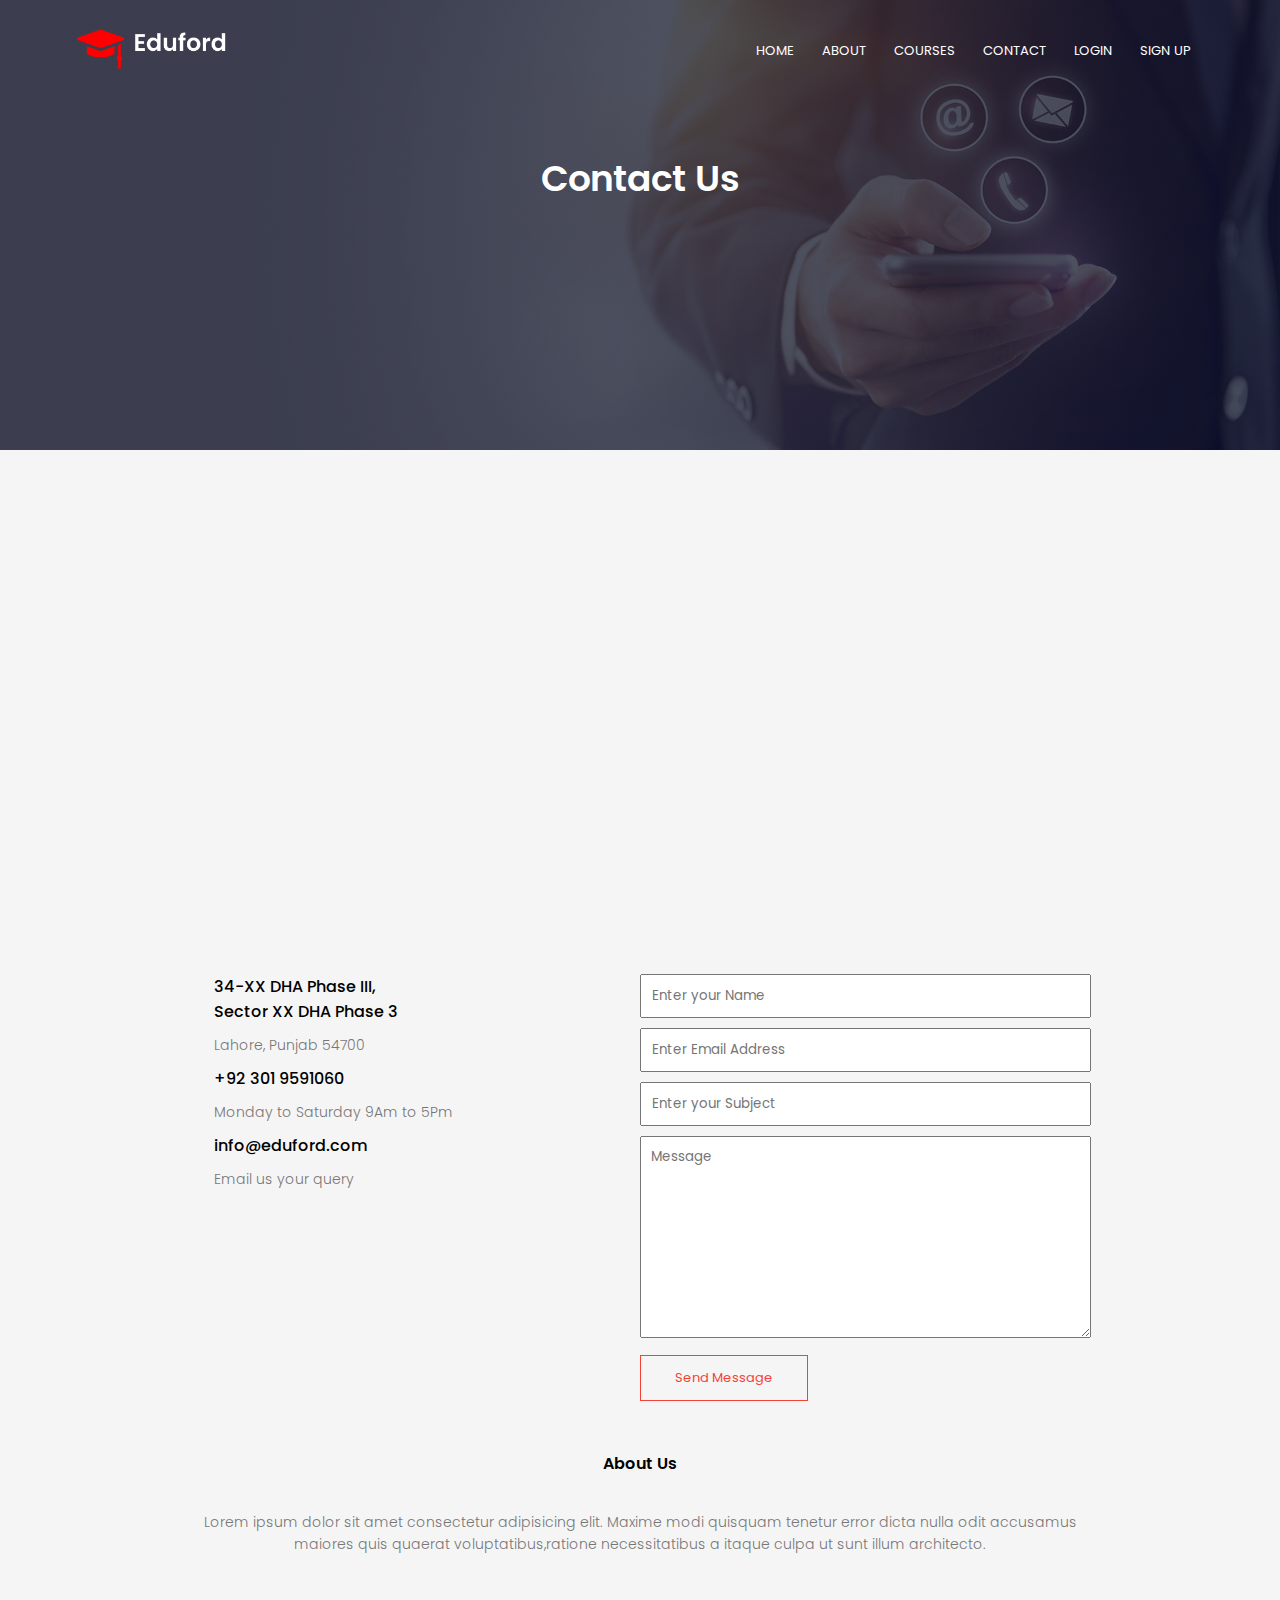
<file: Task-02/contact us.html>
<!DOCTYPE html>
<html lang="en">

<head>
    <meta charset="UTF-8">
    <meta http-equiv="X-UA-Compatible" content="IE=edge">
    <meta name="viewport" content="width=device-width, initial-scale=1.0">
    <link rel="shortcut icon" href="img/favicon.png" type="image/x-icon">
    <link rel="stylesheet" href="style.css">
    <link rel="stylesheet" href="https://cdnjs.cloudflare.com/ajax/libs/font-awesome/6.2.0/css/all.min.css"
        integrity="sha512-xh6O/CkQoPOWDdYTDqeRdPCVd1SpvCA9XXcUnZS2FmJNp1coAFzvtCN9BmamE+4aHK8yyUHUSCcJHgXloTyT2A=="
        crossorigin="anonymous" referrerpolicy="no-referrer" />
    <title>Eduford - Contact Us</title>
</head>

<body>

    <!-- header -->
    <section class="sub-header" id="contact">
        <nav>
            <a href="index.html"><img src="img/logo.png"></a>
            <div class="nav-links" id="navLinks">
                <i class="fa fa-times" onclick="hideMenu()"></i>
                <ul>
                    <li><a href="index.html">HOME</a></li>
                    <li><a href="about us.html">ABOUT</a></li>
                    <li><a href="course.html">COURSES</a></li>
                    <li><a href="contact us.html">CONTACT</a></li>
                    <li><a href="login.html">LOGIN</a></li>
                    <li><a href="signup.html">SIGN UP</a></li>

                </ul>
            </div>
            <i class="fa fa-bars" onclick="showMenu()"></i>
        </nav>
        <h1>Contact Us</h1>
    </section>

    <!-- about us content -->
    <section class="contact-us">
            <div class="contact-col">
                <iframe
                    src="https://www.google.com/maps/embed?pb=!1m18!1m12!1m3!1d3402.9287694723384!2d74.36131531448153!3d31.47114555672141!2m3!1f0!2f0!3f0!3m2!1i1024!2i768!4f13.1!3m3!1m2!1s0x39190167fa097f73%3A0xe09409254da797c7!2sSquare63!5e0!3m2!1sen!2s!4v1664969081179!5m2!1sen!2s"
                    width="600" height="450" style="border:0;" allowfullscreen="" loading="lazy"
                    referrerpolicy="no-referrer-when-downgrade"></iframe>
            </div>
    </section>

    <!-- contact-form -->
    <section class="form">
        <div class="sec-1">
            <div class="sec-1-1">
                <i class="fas fa-home"></i>
                <div class="address same">
                    <h4>34-XX DHA Phase III, <br> Sector XX DHA Phase 3</h4>
                    <p>Lahore, Punjab 54700</p>
                </div>
            </div>
            <div class="sec-1-1">
            <i class="fas fa-phone-alt"></i>
                <div class="phone same">
                    <h4>+92 301 9591060</h4>
                    <p>Monday to Saturday 9Am to 5Pm</p>
                </div>
            </div>
            <div class="sec-1-1">
            <i class="fas fa-envelope"></i>
                <div class="phone same">
                    <h4>info@eduford.com</h4>
                    <p>Email us your query</p>
                </div>
            </div>

        </div>
        <div class="sec-2">
            <div class="contact-form">
                <input type="text" placeholder="Enter your Name">
                <input type="email" name="" id="" placeholder="Enter Email Address">
                <input type="text" placeholder="Enter your Subject">
                <textarea name="" id="" cols="30" rows="10" placeholder="Message"></textarea>
                <a href="" class="hero-btn red-btn">Send Message</a>
            </div>
        </div>
    </section>

    <!-- footer -->
    <section class="footer">
        <h4>About Us</h4>
        <p>Lorem ipsum dolor sit amet consectetur adipisicing elit.
            Maxime modi quisquam tenetur error dicta nulla odit accusamus <br>
            maiores quis quaerat voluptatibus,ratione necessitatibus a
            itaque culpa ut sunt illum architecto.</p>
        <div class="icons">
            <i class="fa-brands fa-facebook"></i>
            <i class="fa-brands fa-twitter"></i>
            <i class="fa-brands fa-instagram"></i>
            <i class="fa-brands fa-linkedin"></i>
            <i class="fa-brands fa-snapchat"></i>
        </div>
        <!-- <p>Made by <strong>furqantechsolutions.com</strong></p> -->
    </section>

</body>

</html>

<script>
    let navLinks = document.getElementById('navLinks');

    function showMenu() {
        navLinks.style.display = 'block';

    }
    function hideMenu() {
        navLinks.style.display = '';
    }
</script>
</file>
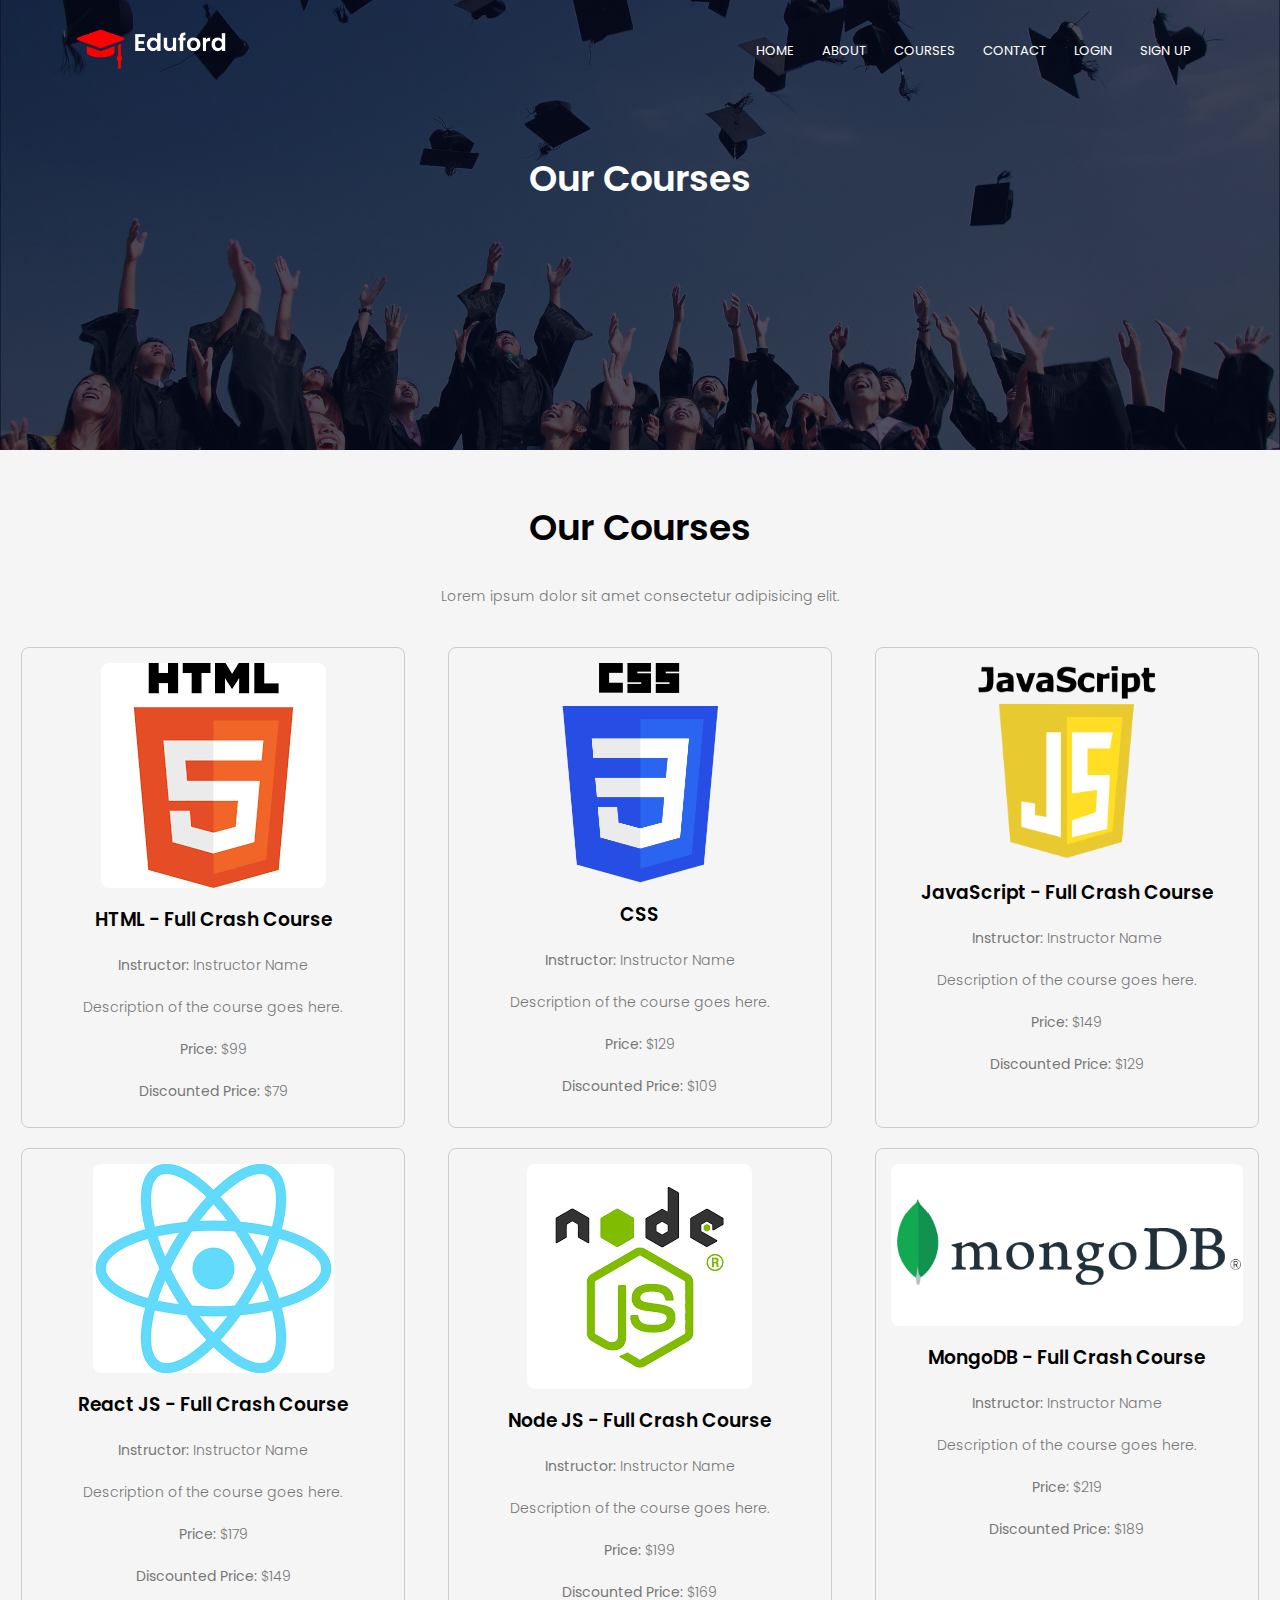
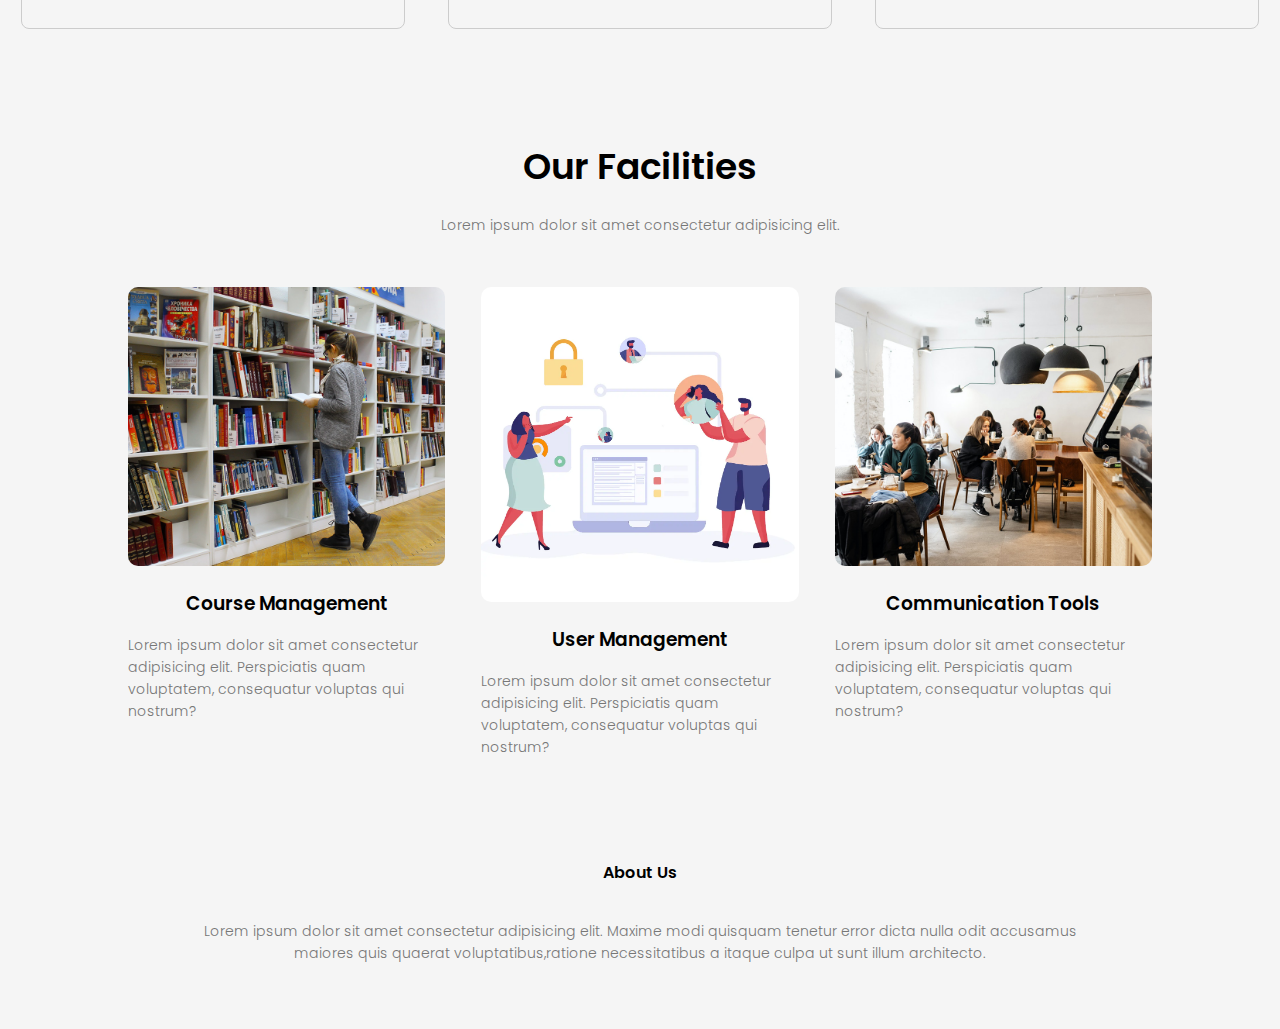
<file: Task-02/course.html>
<!DOCTYPE html>
<html lang="en">

<head>
    <meta charset="UTF-8">
    <meta http-equiv="X-UA-Compatible" content="IE=edge">
    <meta name="viewport" content="width=device-width, initial-scale=1.0">
    <link rel="shortcut icon" href="img/favicon.png" type="image/x-icon">
    <link rel="stylesheet" href="style.css">
    <link rel="stylesheet" href="https://cdnjs.cloudflare.com/ajax/libs/font-awesome/6.2.0/css/all.min.css"
        integrity="sha512-xh6O/CkQoPOWDdYTDqeRdPCVd1SpvCA9XXcUnZS2FmJNp1coAFzvtCN9BmamE+4aHK8yyUHUSCcJHgXloTyT2A=="
        crossorigin="anonymous" referrerpolicy="no-referrer" />
    <title>Eduford - Courses</title>
</head>

<body>

    <!-- header -->
    <section class="sub-header">
        <nav>
            <a href="index.html"><img src="img/logo.png"></a>
            <div class="nav-links" id="navLinks">
                <i class="fa fa-times" onclick="hideMenu()"></i>
                <ul>
                    <li><a href="index.html">HOME</a></li>
                    <li><a href="about us.html">ABOUT</a></li>
                    <li><a href="course.html">COURSES</a></li>
                    <li><a href="contact us.html">CONTACT</a></li>
                    <li><a href="login.html">LOGIN</a></li>
                    <li><a href="signup.html">SIGN UP</a></li>

                </ul>
            </div>
            <i class="fa fa-bars" onclick="showMenu()"></i>
        </nav>
        <h1>Our Courses</h1>
    </section>

    <!-- Course Section -->
    <div class="course_cont">
        <h1>Our Courses</h1>
        <p>Lorem ipsum dolor sit amet consectetur adipisicing elit.</p>
    </div>
    <div class="courses-container">
        <!-- Row 1 -->
        <div class="course-card">
            <img src="img/html.png" alt="Course Thumbnail">
            <h3>HTML - Full Crash Course</h3>
            <p><strong>Instructor:</strong> Instructor Name</p>
            <p>Description of the course goes here.</p>
            <p><strong>Price:</strong> $99</p>
            <p><strong>Discounted Price:</strong> $79</p>
        </div>
        <div class="course-card">
            <img src="img/css.png" alt="Course Thumbnail">
            <h3>CSS</h3>
            <p><strong>Instructor:</strong> Instructor Name</p>
            <p>Description of the course goes here.</p>
            <p><strong>Price:</strong> $129</p>
            <p><strong>Discounted Price:</strong> $109</p>
        </div>
        <div class="course-card">
            <img src="img/js.png" alt="Course Thumbnail">
            <h3>JavaScript - Full Crash Course</h3>
            <p><strong>Instructor:</strong> Instructor Name</p>
            <p>Description of the course goes here.</p>
            <p><strong>Price:</strong> $149</p>
            <p><strong>Discounted Price:</strong> $129</p>
        </div>

        <!-- Row 2 -->
        <div class="course-card">
            <img src="img/react.png" alt="Course Thumbnail">
            <h3>React JS - Full Crash Course</h3>
            <p><strong>Instructor:</strong> Instructor Name</p>
            <p>Description of the course goes here.</p>
            <p><strong>Price:</strong> $179</p>
            <p><strong>Discounted Price:</strong> $149</p>
        </div>
        <div class="course-card">
            <img src="img/node.png" alt="Course Thumbnail">
            <h3>Node JS - Full Crash Course</h3>
            <p><strong>Instructor:</strong> Instructor Name</p>
            <p>Description of the course goes here.</p>
            <p><strong>Price:</strong> $199</p>
            <p><strong>Discounted Price:</strong> $169</p>
        </div>
        <div class="course-card">
            <img src="img/mongo.png" alt="Course Thumbnail">
            <h3>MongoDB - Full Crash Course</h3>
            <p><strong>Instructor:</strong> Instructor Name</p>
            <p>Description of the course goes here.</p>
            <p><strong>Price:</strong> $219</p>
            <p><strong>Discounted Price:</strong> $189</p>
        </div>
    </div>

    <!-- facilities -->
    <section class="facilities">
        <h1>Our Facilities</h1>
        <p>Lorem ipsum dolor sit amet consectetur adipisicing elit.</p>

        <div class="row">
            <div class="facilities-col">
                <img src="img/library.png">
                <h3>Course Management</h3>
                <p>Lorem ipsum dolor sit amet consectetur adipisicing elit. Perspiciatis quam voluptatem, consequatur
                    voluptas qui nostrum?</p>
            </div>
            <div class="facilities-col">
                <img src="img/user-management-features.webp">
                <h3>User Management</h3>
                <p>Lorem ipsum dolor sit amet consectetur adipisicing elit. Perspiciatis quam voluptatem, consequatur
                    voluptas qui nostrum?</p>
            </div>
            <div class="facilities-col">
                <img src="img/cafeteria.png">
                <h3>Communication Tools</h3>
                <p>Lorem ipsum dolor sit amet consectetur adipisicing elit. Perspiciatis quam voluptatem, consequatur
                    voluptas qui nostrum?</p>
            </div>
        </div>

    </section>

    <!-- footer -->
    <section class="footer">
        <h4>About Us</h4>
        <p>Lorem ipsum dolor sit amet consectetur adipisicing elit. 
            Maxime modi quisquam tenetur error dicta nulla odit accusamus <br>
            maiores quis quaerat voluptatibus,ratione necessitatibus a 
            itaque culpa ut sunt illum architecto.</p>
            <div class="icons">
                <i class="fa-brands fa-facebook"></i>
                <i class="fa-brands fa-twitter"></i>
                <i class="fa-brands fa-instagram"></i>
                <i class="fa-brands fa-linkedin"></i>
                <i class="fa-brands fa-snapchat"></i>
            </div>
            <!-- <p>Made by <strong>furqantechsolutions.com</strong></p> -->
    </section>

</body>
</html>

<script>
    let navLinks = document.getElementById('navLinks');

    function showMenu() {
        navLinks.style.display = 'block';

    }
    function hideMenu() {
        navLinks.style.display = '';
    }
</script>
</file>
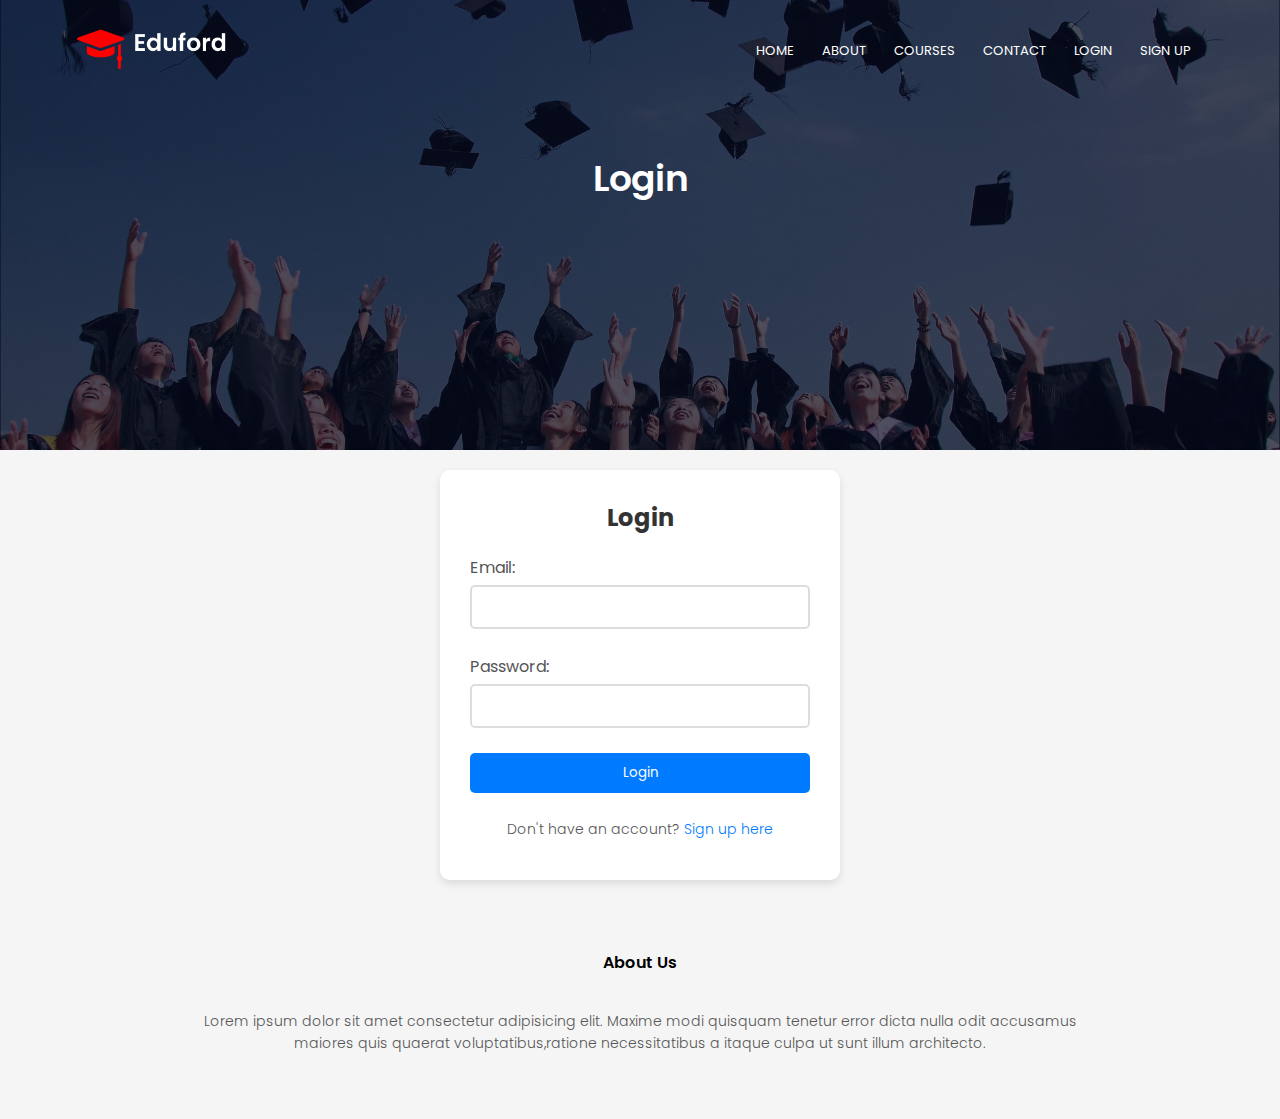
<file: Task-02/login.html>
<!DOCTYPE html>
<html lang="en">

<head>
    <meta charset="UTF-8">
    <meta http-equiv="X-UA-Compatible" content="IE=edge">
    <meta name="viewport" content="width=device-width, initial-scale=1.0">
    <link rel="shortcut icon" href="img/favicon.png" type="image/x-icon">
    <link rel="stylesheet" href="style.css">
    <link rel="stylesheet" href="https://cdnjs.cloudflare.com/ajax/libs/font-awesome/6.2.0/css/all.min.css"
        integrity="sha512-xh6O/CkQoPOWDdYTDqeRdPCVd1SpvCA9XXcUnZS2FmJNp1coAFzvtCN9BmamE+4aHK8yyUHUSCcJHgXloTyT2A=="
        crossorigin="anonymous" referrerpolicy="no-referrer" />
    <title>Login</title>

    <style>
        .container_login {
            display: flex;
            justify-content: center;
            align-items: center;
            width: 100%;
            padding: 20px;
        }
        .form-container {
            background: #ffffff;
            padding: 30px;
            border-radius: 10px;
            box-shadow: 0 4px 8px rgba(0, 0, 0, 0.1);
            text-align: center;
            width: 100%;
            max-width: 400px;
        }

        .form-container h2 {
            color: #333;
            margin-bottom: 20px;
        }

        .form-group {
            margin-bottom: 15px;
            text-align: left;
        }

        .form-group label {
            display: block;
            margin-bottom: 5px;
            color: #555;
        }
        .form-group input {
            width: 100%;
            padding: 10px;
            border: 2px solid #ddd;
            border-radius: 5px;
            transition: border-color 0.3s;
        }

        .form-group input:focus {
            border-color: #007bff;
            outline: none;
        }

        button {
            width: 100%;
            padding: 10px;
            background: #007bff;
            color: #fff;
            border: none;
            border-radius: 5px;
            cursor: pointer;
            transition: background 0.3s;
        }
        button:hover {
            background: #0056b3;
        }

        p {
            margin-top: 15px;
            color: #555;
        }

        a {
            color: #007bff;
            text-decoration: none;
        }

        a:hover {
            text-decoration: underline;
        }
    </style>
</head>

<body>

    <!-- header -->
    <section class="sub-header">
        <nav>
            <a href="index.html"><img src="img/logo.png"></a>
            <div class="nav-links" id="navLinks">
                <i class="fa fa-times" onclick="hideMenu()"></i>
                <ul>
                    <li><a href="index.html">HOME</a></li>
                    <li><a href="about us.html">ABOUT</a></li>
                    <li><a href="course.html">COURSES</a></li>
                    <li><a href="contact us.html">CONTACT</a></li>
                    <li><a href="login.html">LOGIN</a></li>
                    <li><a href="signup.html">SIGN UP</a></li>

                </ul>
            </div>
            <i class="fa fa-bars" onclick="showMenu()"></i>
        </nav>
        <h1>Login</h1>
    </section>

    <!-- logincontent -->
    <section class="container_login">
        <div class="form-container">
            <h2>Login</h2>
            <form id="loginForm">
                <div class="form-group">
                    <label for="email">Email:</label>
                    <input type="email" id="email" name="email" required>
                </div>
                <div class="form-group">
                    <label for="password">Password:</label>
                    <input type="password" id="password" name="password" required>
                </div>
                <button type="submit">Login</button>
            </form>
            <p>Don't have an account? <a href="signup.html">Sign up here</a></p>
        </div>
    </section>

    <!-- footer -->
    <section class="footer">
        <h4>About Us</h4>
        <p>Lorem ipsum dolor sit amet consectetur adipisicing elit.
            Maxime modi quisquam tenetur error dicta nulla odit accusamus <br>
            maiores quis quaerat voluptatibus,ratione necessitatibus a
            itaque culpa ut sunt illum architecto.</p>
        <div class="icons">
            <i class="fa-brands fa-facebook"></i>
            <i class="fa-brands fa-twitter"></i>
            <i class="fa-brands fa-instagram"></i>
            <i class="fa-brands fa-linkedin"></i>
            <i class="fa-brands fa-snapchat"></i>
        </div>
        <!-- <p>Made by <strong>furqantechsolutions.com</strong></p> -->
    </section>

</body>

</html>

<script>
    let navLinks = document.getElementById('navLinks');

    function showMenu() {
        navLinks.style.display = 'block';

    }
    function hideMenu() {
        navLinks.style.display = '';

    }

    document.addEventListener('DOMContentLoaded', () => {
        const loginForm = document.getElementById('loginForm');

        loginForm.addEventListener('submit', (event) => {
            event.preventDefault();

            const email = loginForm.email.value.trim();
            const password = loginForm.password.value.trim();

            if (email === '' || password === '') {
                alert('Please fill in all fields.');
                return;
            }

            // Perform further login processing here

            alert('Login successful!');
        });
    });
</script>
</file>
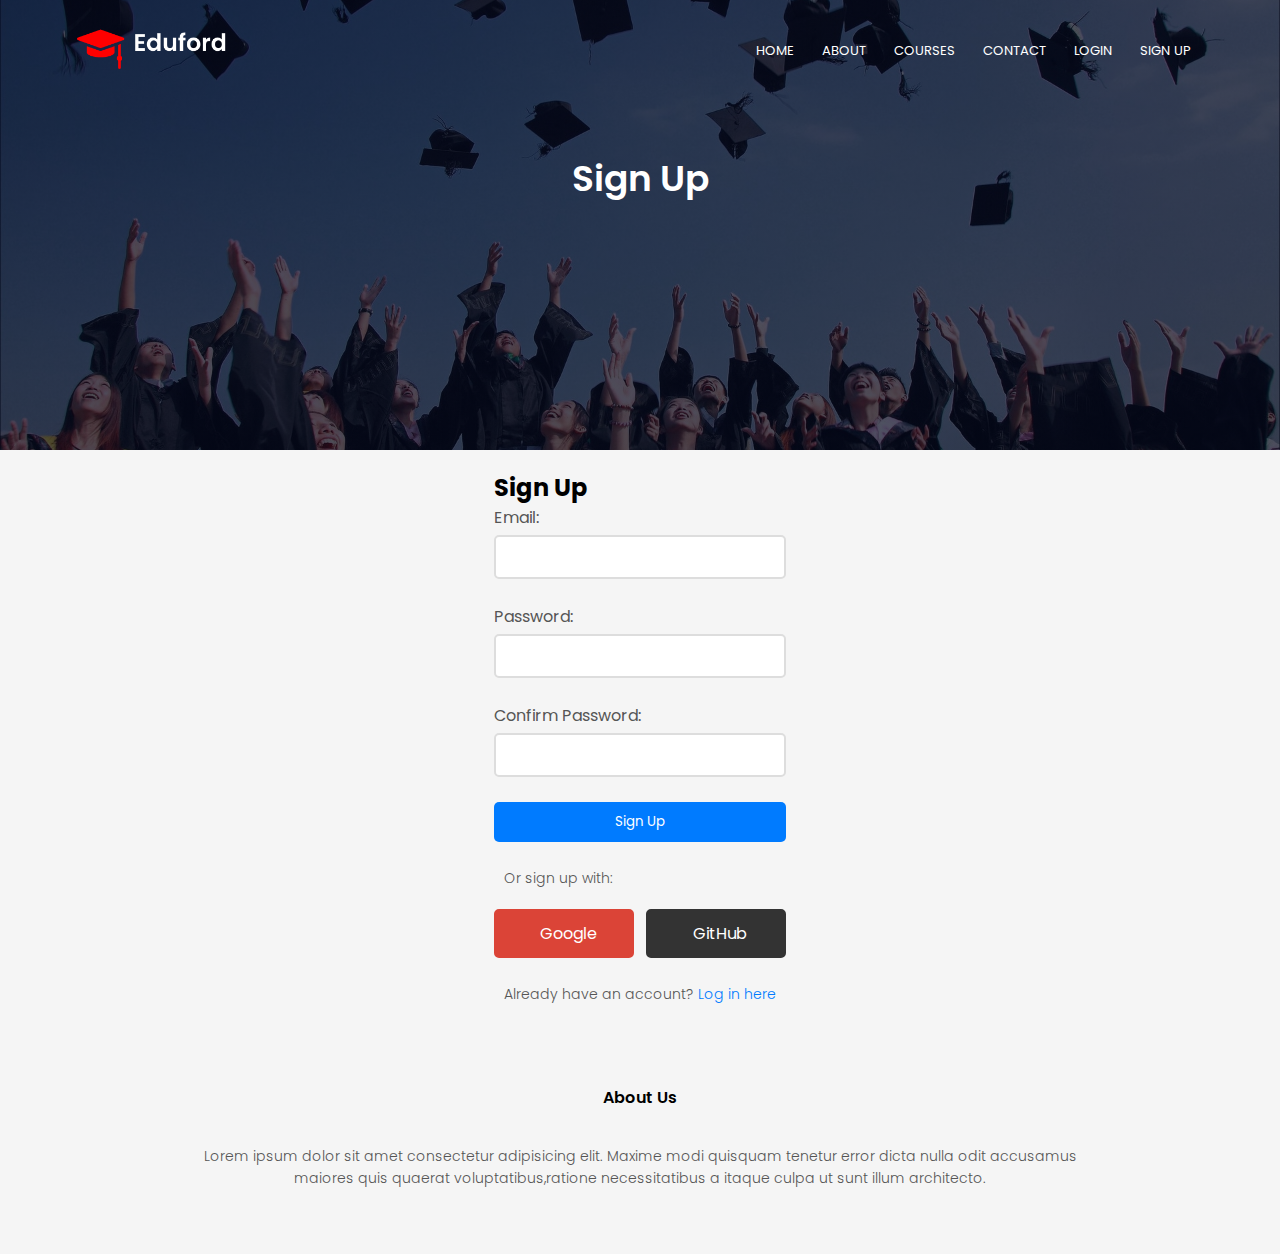
<file: Task-02/signup.html>
<!DOCTYPE html>
<html lang="en">

<head>
    <meta charset="UTF-8">
    <meta http-equiv="X-UA-Compatible" content="IE=edge">
    <meta name="viewport" content="width=device-width, initial-scale=1.0">
    <link rel="shortcut icon" href="img/favicon.png" type="image/x-icon">
    <link rel="stylesheet" href="style.css">
    <link rel="stylesheet" href="https://cdnjs.cloudflare.com/ajax/libs/font-awesome/6.2.0/css/all.min.css"
        integrity="sha512-xh6O/CkQoPOWDdYTDqeRdPCVd1SpvCA9XXcUnZS2FmJNp1coAFzvtCN9BmamE+4aHK8yyUHUSCcJHgXloTyT2A=="
        crossorigin="anonymous" referrerpolicy="no-referrer" />
    <title>SignUp</title>

    <style>
        .container_su {
            display: flex;
            justify-content: center;
            align-items: center;
            width: 100%;
            padding: 20px;
        }

        .form-container_su {
            background: #ffffff;
            padding: 30px;
            border-radius: 10px;
            box-shadow: 0 4px 8px rgba(0, 0, 0, 0.1);
            text-align: center;
            width: 100%;
            max-width: 400px;
            /* border: 1px solid black; */

        }

        .form-container_su h2 {
            color: #333;
            margin-bottom: 20px;
        }

        .form-group {
            margin-bottom: 15px;
            text-align: left;
        }

        .form-group label {
            display: block;
            margin-bottom: 5px;
            color: #555;
        }

        .form-group input {
            width: 100%;
            padding: 10px;
            border: 2px solid #ddd;
            border-radius: 5px;
            transition: border-color 0.3s;
        }

        .form-group input:focus {
            border-color: #007bff;
            outline: none;
        }

        button {
            width: 100%;
            padding: 10px;
            background: #007bff;
            color: #fff;
            border: none;
            border-radius: 5px;
            cursor: pointer;
            transition: background 0.3s;
        }

        button:hover {
            background: #0056b3;
        }

        p {
            margin-top: 15px;
            color: #555;
        }

        a {
            color: #007bff;
            text-decoration: none;
        }

        a:hover {
            text-decoration: underline;
        }

        .social-signup {
            margin-top: 10px;
            display: flex;
            justify-content: space-between;
        }

        .social-button {
            display: flex;
            align-items: center;
            justify-content: center;
            width: 48%;
            padding: 10px;
            border: 2px solid #ddd;
            border-radius: 5px;
            text-decoration: none;
            color: #555;
            transition: background 0.3s, border-color 0.3s;
        }

        .social-button i {
            margin-right: 8px;
        }

        .social-button:hover {
            border-color: #007bff;
            background: #f0f0f0;
        }

        .social-button.google {
            background: #db4437;
            color: #fff;
            border-color: #db4437;
        }

        .social-button.google:hover {
            background: #c33d2e;
        }

        .social-button.github {
            background: #333;
            color: #fff;
            border-color: #333;
        }

        .social-button.github:hover {
            background: #24292e;
        }
    </style>
</head>

<body>

    <!-- header -->
    <section class="sub-header">
        <nav>
            <a href="index.html"><img src="img/logo.png"></a>
            <div class="nav-links" id="navLinks">
                <i class="fa fa-times" onclick="hideMenu()"></i>
                <ul>
                    <li><a href="index.html">HOME</a></li>
                    <li><a href="about us.html">ABOUT</a></li>
                    <li><a href="course.html">COURSES</a></li>
                    <li><a href="contact us.html">CONTACT</a></li>
                    <li><a href="login.html">LOGIN</a></li>
                    <li><a href="signup.html">SIGN UP</a></li>

                </ul>
            </div>
            <i class="fa fa-bars" onclick="showMenu()"></i>
        </nav>
        <h1>Sign Up</h1>
    </section>

    <!-- signup -->
    <div class="container_su">
        <div class="form-containe_su">
            <h2>Sign Up</h2>
            <form id="signupForm">
                <div class="form-group">
                    <label for="email">Email:</label>
                    <input type="email" id="email" name="email" required>
                </div>
                <div class="form-group">
                    <label for="password">Password:</label>
                    <input type="password" id="password" name="password" required>
                </div>
                <div class="form-group">
                    <label for="confirmPassword">Confirm Password:</label>
                    <input type="password" id="confirmPassword" name="confirmPassword" required>
                </div>
                <button type="submit">Sign Up</button>
            </form>
            <p>Or sign up with:</p>
            <div class="social-signup">
                <a href="#" class="social-button google"><i class="fab fa-google"></i> Google</a>
                <a href="#" class="social-button github"><i class="fab fa-github"></i> GitHub</a>
            </div>
            <p>Already have an account? <a href="login.html">Log in here</a></p>
        </div>
    </div>

    <!-- footer -->
    <section class="footer">
        <h4>About Us</h4>
        <p>Lorem ipsum dolor sit amet consectetur adipisicing elit.
            Maxime modi quisquam tenetur error dicta nulla odit accusamus <br>
            maiores quis quaerat voluptatibus,ratione necessitatibus a
            itaque culpa ut sunt illum architecto.</p>
        <div class="icons">
            <i class="fa-brands fa-facebook"></i>
            <i class="fa-brands fa-twitter"></i>
            <i class="fa-brands fa-instagram"></i>
            <i class="fa-brands fa-linkedin"></i>
            <i class="fa-brands fa-snapchat"></i>
        </div>
        <!-- <p>Made by <strong>furqantechsolutions.com</strong></p> -->
    </section>

</body>

</html>

<script>
    let navLinks = document.getElementById('navLinks');

    function showMenu() {
        navLinks.style.display = 'block';

    }
    function hideMenu() {
        navLinks.style.display = '';

    }

    document.addEventListener('DOMContentLoaded', () => {
        const signupForm = document.getElementById('signupForm');

        signupForm.addEventListener('submit', (event) => {
            event.preventDefault();

            const email = signupForm.email.value.trim();
            const password = signupForm.password.value.trim();
            const confirmPassword = signupForm.confirmPassword.value.trim();

            if (email === '' || password === '' || confirmPassword === '') {
                alert('Please fill in all fields.');
                return;
            }

            if (password !== confirmPassword) {
                alert('Passwords do not match.');
                return;
            }

            // Perform further signup processing here

            alert('Signup successful!');
        });
    });
</script>
</file>
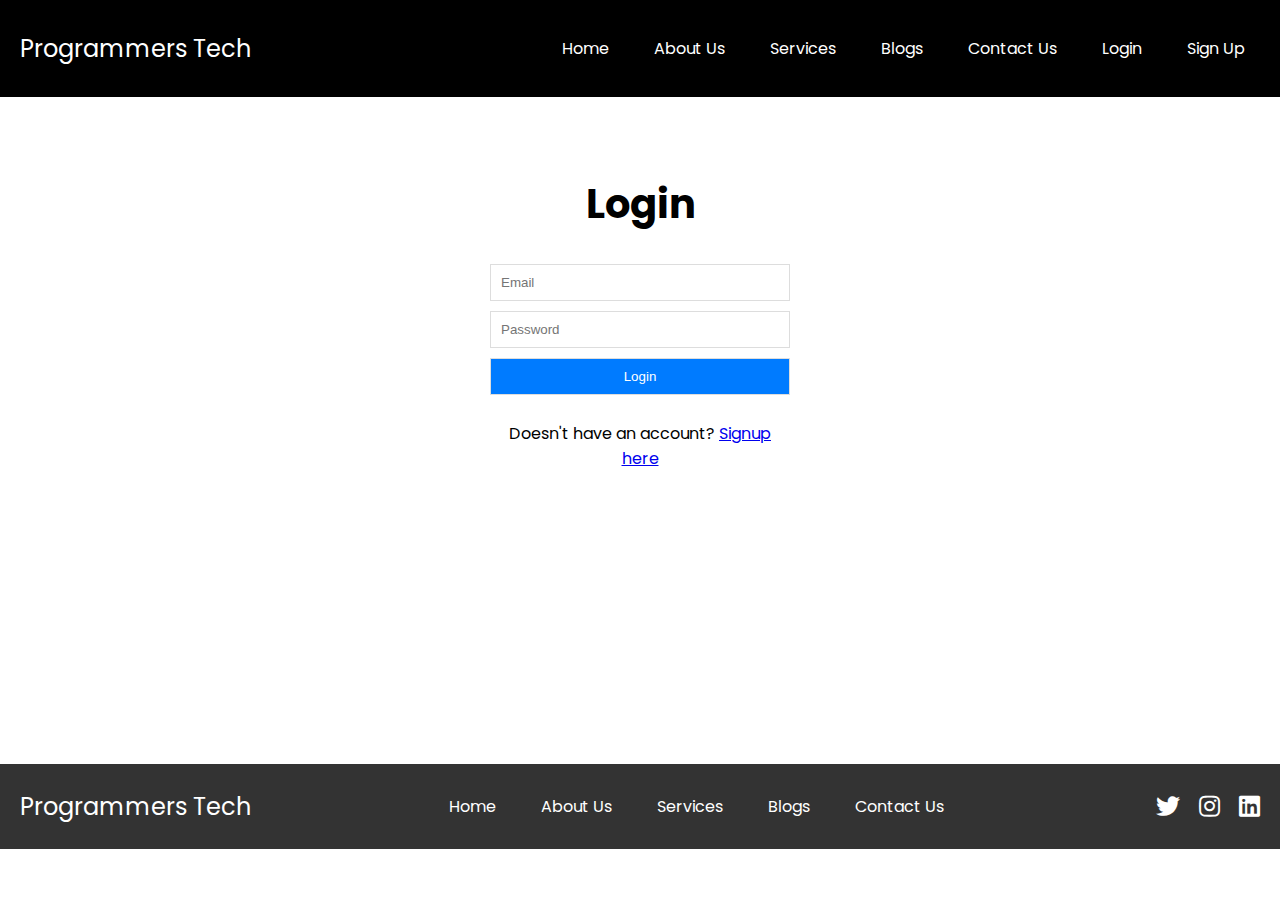
<file: Task-05/login.html>
<!DOCTYPE html>
<html lang="en">

<head>
    <meta charset="UTF-8">
    <meta name="viewport" content="width=device-width, initial-scale=1.0">
    <title>Programmers Tech</title>
    <link rel="stylesheet" href="style.css">
    <link rel="stylesheet" href="https://cdnjs.cloudflare.com/ajax/libs/font-awesome/5.15.3/css/all.min.css">
    <link rel="stylesheet" href="https://cdnjs.cloudflare.com/ajax/libs/font-awesome/6.2.0/css/all.min.css"
        integrity="sha512-xh6O/CkQoPOWDdYTDqeRdPCVd1SpvCA9XXcUnZS2FmJNp1coAFzvtCN9BmamE+4aHK8yyUHUSCcJHgXloTyT2A=="
        crossorigin="anonymous" referrerpolicy="no-referrer" />
    <link href="https://fonts.googleapis.com/css2?family=Poppins:wght@300;400;500;600;700&display=swap"
        rel="stylesheet">
    <link rel="shortcut icon" href="img/favicon.jpg" type="image/x-icon">


</head>

<body>
    <header>
        <div class="logo">Programmers Tech</div>
        <nav>
            <ul class="nav-links">
                <li><a href="index.html">Home</a></li>
                <li><a href="#about">About Us</a></li>
                <li><a href="#services">Services</a></li>
                <li><a href="#blogs">Blogs</a></li>
                <li><a href="#contact">Contact Us</a></li>
                <li><a href="login.html">Login</a></li>
                <li><a href="signup.html">Sign Up</a></li>
            </ul>
            <div class="hamburger">
                <i class="fas fa-bars"></i>
            </div>
        </nav>
    </header>

    <!-- LOGIN -->
    <section id="login" class="login">
        <h1>Login</h1>
        <form>
            <input type="email" name="email" placeholder="Email" required>
            <input type="password" name="password" placeholder="Password" required>
            <button type="submit">Login</button>
            <p>Doesn't have an account? <a href="signup.html">Signup here</a></p>
        </form>
    </section>

    <footer>
        <div class="footer-logo">Programmers Tech</div>
        <div class="footer-menu">
            <a href="index.html">Home</a>
            <a href="#about">About Us</a>
            <a href="#services">Services</a>
            <a href="#blogs">Blogs</a>
            <a href="#contact">Contact Us</a>
        </div>
        <div class="footer-social">
            <a href="#"><i class="fab fa-twitter"></i></a>
            <a href="#"><i class="fab fa-instagram"></i></a>
            <a href="#"><i class="fab fa-linkedin"></i></a>
        </div>
    </footer>

</body>

</html>
</file>
<file: Task-01/style.css>
@import url('https://fonts.googleapis.com/css2?family=Poppins:ital,wght@0,100;0,200;0,300;0,400;0,500;0,600;0,700;0,800;0,900;1,100;1,200;1,300;1,400;1,500;1,600;1,700;1,800;1,900&display=swap');
@import url('https://fonts.googleapis.com/css2?family=Lacquer&display=swap');
@import url('https://fonts.googleapis.com/css2?family=Lacquer&family=Roboto:wght@300&display=swap');

* {
    padding: 0;
    margin: 0;
    font-family: poppins;
    box-sizing: border-box;
    /* border: 1px solid black; */
}

html{
    scroll-behavior: smooth;
}

/* header */
/* navbar */
nav {
    display: flex;
    padding: 1% 6%;
    justify-content: space-between;
    align-items: center;
    /* position: fixed; */
}

body {
    background-color: #FFFBEB;
}

nav a img {
    width: 60px;
    border-radius: 50%;
}

.nav-links {
    flex: 1;
    text-align: right;
}

.nav-links ul {
    padding: 0 40px 0 0;
}

.nav-links ul li {
    list-style: none;
    display: inline-block;
    padding: 8px 12px;
    position: relative;
}

.nav-links ul li a {
    color: black;
    font-weight: 500;
    text-decoration: none;
    font-size: 1rem;
}

.nav-links ul li::after {
    content: '';
    width: 0%;
    height: 2px;
    background: black;
    display: block;
    margin: auto;
    transition: 0.5s;
}

.nav-links ul li:hover::after {
    width: 100%;
}

.btn-1 {
    background-color: #4D670B;
    color: white;
    padding: 10px 22px;
    border: none;
    border-radius: 20px;
    cursor: pointer;
    text-decoration: none;
}
.btn-1 a, .btn-2 a{
    text-decoration: none;
    color: white;
}
.btn-1 img {
    width: 20px;
}

nav .fa {
    display: none;
}

.btn-ul {
    display: none;
}

/* end navbar */
/* header ends */

/* media query */
@media screen and (max-width:700px) {
    html{
        margin: 20px;
    }

    .nav-links ul li {
        display: block;
    }

    .nav-links ul li a {
        color: white;
    }

    .nav-links {
        color: white;
        position: absolute;
        background: #ED700B;
        height: 100vh;
        width: 200px;
        top: 0;
        right: 0;
        display: none;
        transition: 1s all;
        text-align: left;
        z-index: 2;
    }

    .btn-ul {
        display: block;
        margin: 20px;
        background-color: black;
        padding: 10px 15px;
    }

    .btn-b {
        display: none;
    }

    nav .fa {
        display: block;
        margin: 10px;
        font-size: 22px;
        cursor: pointer;
    }

    nav .fa-times {
        display: inline-block;
    }

    .nav-links ul {
        padding: 20px;
    }

    .nav-links ul li:hover::after {
        width: 0%;
    }
}
/* media ends */

/* hero section */
.section {
    display: flex;
    flex-direction: row;
    justify-content: center;
    align-items: center;
    width: 100%;
    height: 80vh;
    margin: auto;
}

.content-section {
    flex-basis: 45%;
}

.image-section {
    flex-basis: 40%;
}

.image-section img {
    margin-top: 14px;
    padding-left: 80px;
    width: 80%;
    border-radius: 50px 100px;
    z-index: -1;
}

.content h1 {
    /* font-family: Arial, Helvetica, sans-serif; */
    /* font-size: 3.5rem; */
    color: black;
    line-height: 1;
}

.content h1 span {
    color: #ED700B;
}

.content p span {
    color: #ED700B;

}

.content p {
    margin: 20px 0;
    font-weight: 600;
}

.content .hero-p {
    font-size: 3.5rem;
    line-height: 1;
    ;
}

.btn-2 {
    background-color: #4D670B;
    color: white;
    padding: 12px 28px;
    border: none;
    border-radius: 20px;
    cursor: pointer;
}

.btn-2 img {
    width: 16px;
}

/* hero ends */

/* media query hero section */
@media screen and (max-width:700px) {
    .section {
        flex-direction: column;
        text-align: center;
        padding: 0 20px;
        height: 60vh;
    }
    .content-section{
        margin-top: 50px;
    }
    .content h1{
        font-size: 1.2rem;
        text-align: center;
    }
    .content p{
        font-size: 0.9rem;
    }
    .content .hero-p{
        font-size: 2.5rem;
    }
    .image-section img{
        padding: 0;
        width: 60%;
    }
}

/* media query hero section ends here */

/* about section start */
.about{
    display: flex;
    flex-direction: row-reverse;
    flex-wrap: wrap;
    justify-content: center;
    align-items: center;
    width: 100%;
    margin: 80px auto 0;
    padding: 10px 0;
    border-radius: 20px;
    background-color: #ED700B;
}
.about-section{
    flex-basis: 60%;
    padding-left: 20px;
    padding-right: 10px;

}
.about-image-section{
    flex-basis: 40%;
    padding-left: 20px;
    padding: 20px;
}
.about-image-section img{
    width: 100%;
    /* margin: auto; */
    /* border-radius: 50px 200px 0 50px; */
    border-radius: 80% 50% 100% 50%;

}
.about-content h1{
    font-family: Roboto;
    font-size: 2rem;
    /* font-weight: 900; */
    color: white;
}
.about-content h1 span{
    color: black;
}
.about-content p{
    color: white;
    margin: 20px 0;
    font-weight: 400;
}
.cv-btn{
    background-color: #4D670B;
    color: white;
    text-decoration: none;
    padding: 10px 22px;
    border: none;
    border-radius: 20px;
    cursor: pointer;
}
.cv-btn i{
    padding-right: 5px;
}
/* about section ends */

/* about - media query starts */
@media screen and (max-width:1050px) {
    .about-content h1{
        font-size: 1.4rem;
    }
    .about-content p{
        font-size: 10px;
    }
}

@media screen and (max-width:800px){
    .about{
        /* flex-direction: column; */
        width: 100%;
        margin-top: 50%;
        /* padding: 0; */
    }
    .about-section{
        flex-basis: 100%;
        width: 60%;
        text-align: center;
        padding: 0;
    }
    .about-content p{
        padding: 0 20px;
        font-size: 0.9rem;
    }
    .about-image-section{
        flex-basis: 100%;
        display: flex;
        justify-content: center;
        padding: 0;
    }
    .about-image-section img{
        margin-top: 50px;
        width: 70%;


    }
    .item-1{
        flex-basis: 33%;
    }
}
/* about - media query ends */

/* skills section starts */
.skills-content {
    text-align: center;
    margin-top: 50px;
}
.skills-content h1{
    font-size: 2rem;
    font-weight: bold;
}
.skills-content h1 span{
    color: #ED700B;
}
.skills-content .tech-skill{
    text-align: left;
    padding: 20px;
    margin-top: 20px;
    margin-bottom: -20px;
}

/* skills section ends here */

/* media skills section ends here */
@media screen and (max-width:700px) {
    .skills-content{
        padding: 25px;
    }
}
/* media skills section ends here */

/* progress section starts here */

.progress-section {
    width: 90%;
    margin: 0 auto 30px;
    padding: 20px;
}

.progress-row {
    display: flex;
    justify-content: space-between;
    margin-bottom: 20px;
}

.progress-container {
    width: 30%;
}

progress {
    width: 100%;
    height: 20px;
}

.progress-content{
    display: flex;
    justify-content:space-between;
    align-items: center;
}

/* progress section ends here */

/* media query progress section ends here */
@media screen and (max-width:1050px) {
    .progress-row{
        flex-direction: column;
        /* line-height: 2; */
    }
    .progress-container {
        width: 100%;
    }
}
/* media query progress section ends here */



.education-section {
    background-color:#ED700B;
    color: black;
    padding: 50px 20px;
    text-align: center;
}

.education-section h1 {
    font-size: 2rem;
    text-align: center;
    margin-bottom: 20px;

}

.education-container {
    display: flex;
    justify-content: space-between;
    align-items: flex-start;
    flex-wrap: wrap;
    max-width: 1200px;
    margin: 0 auto;
}

.education-item {
    flex-basis: 30%;
    background-color: whitesmoke;
    padding: 20px;
    margin: 10px;
    border-radius: 10px;
    text-align: left;
}

.education-item h2 {
    font-size: 1.5rem;
    margin-bottom: 10px;
}

.education-item p {
    font-size: 1rem;
    margin: 5px 0;
}

/* Media Query for smaller screens */
@media screen and (max-width: 700px) {
    .education-section{
        border-radius: 10px;
    }
    .education-container {
        flex-direction: column;
        align-items: center;
    }

    .education-item {
        flex-basis: 80%;
        margin: 10px 0;
        text-align: center;
    }

    .education-item p {
        text-align: left;
    }
}


/* contact section start */
.contact-section {
    display: flex;
    justify-content: center;
    align-items: center;
    margin-top: 50px;
    /* height: 100vh; */
}

.contact-form {
    background-color: white;
    padding: 20px;
    border-radius: 10px;
    width: 90%;
    max-width: 80%;
    /* height: 100%; */
    box-shadow: 0 0 10px rgba(0, 0, 0, 0.1);
}

.contact-form h2 {
    font-size: 2rem;
    margin-bottom: 20px;
    text-align: center;
}
.contact-form h2 span{
    color: #ED700B;
}

.contact-form .form-row {
    display: flex;
    flex-wrap: wrap;
    justify-content: space-between;
    margin-bottom: 15px;
}

.contact-form .form-row input,
.contact-form .form-row select,
.contact-form .form-row textarea {
    width: 48%;
    padding: 10px;
    /* margin-bottom: 10px; */
    border: 1px solid #ccc;
    border-radius: 5px;
}

.contact-form .form-row-2 input,
.contact-form .form-row-2 select,
.contact-form .form-row-2 textarea{
    width: 100%;
    padding: 10px;
    margin-bottom: 10px;
    border: 1px solid #ccc;
    border-radius: 5px;

}

.contact-form .form-row-2 textarea{
    width: 100%;

}

.contact-form .form-row textarea {
    width: 100%;
    height: 100px;
}


.contact-form .btn-submit {
    background-color: black;
    color: white;
    padding: 10px 20px;
    border: none;
    border-radius: 20px;
    cursor: pointer;
    width: 100%;
    font-size: 1rem;
}
/* contact section ends here */

/* media query contact section ends here */
@media screen and (max-width:1050px) {
    .contact-form {
        background-color: white;
        padding: 20px;
        border-radius: 10px;
        width: 100%;
        max-width: 100%;
        /* height: 100%; */
        box-shadow: 0 0 10px rgba(0, 0, 0, 0.1);
    }
}
/* media query contact section ends here */

/* footer start */
.footer{
    padding: 80px;
    margin: 50px 0 0px 0;
    background-color: #dfd7b8;
}
.main-footer{
    display: flex;
    flex-direction: row;
    width: 100%;
}
.footer1 img{
    width: 60px;
    border-radius: 100%;
}

.footer1, .footer2, .footer3, .footer4{
    width: 25%;
}
 .fa-class{
    display: flex;
    align-items: center;
    line-height: 2;
 }
 .fa-class i{
    padding-right: 10px;
 }

 .main-footer ul li{
    list-style-type: none;
    padding-left: 10px;
    line-height: 2;
 }
 .main-footer ul li a{
    list-style: none;
    color: black;
    text-decoration: none;
 }
 .footer4 i{
    font-size: 20px;
    padding-left: 10px;
    line-height: 2;
    color: black;
 }

 /* footer end */

 @media screen and (max-width:700px){
    .main-footer{
        flex-direction: column;
        width: 100%;
        text-align: center;

    }
    .footer1, .footer2, .footer3, .footer4{
        width: 100%;
    }
    .fa-class {
        justify-content: center;
        }
 }
</file>
<file: Task-02/style.css>
@import url('https://fonts.googleapis.com/css2?family=Poppins:ital,wght@0,100;0,200;0,300;0,400;0,500;0,600;0,700;0,800;0,900;1,100;1,200;1,300;1,400;1,500;1,600;1,700;1,800;1,900&display=swap');


*{
    padding: 0;
    margin: 0;
    font-family: poppins;
    box-sizing: border-box;
    /* border: 1px solid black; */
}

/* first section */
.header{
    min-height: 100vh;
    width: 100%;
    background-image: linear-gradient(rgba(4,9,30,0.7),rgba(4,9,30,0.7)),url(img/baner.jpg);
    background-position: center;
    background-size: cover;
    position: relative;
    background-repeat: no-repeat;
}

/* navbar */
nav{
    display: flex;
    padding: 2% 6%;
    justify-content: space-between;
    align-items: center;
}

nav img{
    width: 150px;
}

.nav-links{
    flex: 1;
    text-align: right;
}

.nav-links ul li{
    list-style: none;
    display: inline-block;
    padding: 8px 12px;
    position: relative;
}

.nav-links ul li a{
    color: white;
    text-decoration: none;
    font-size: 0.82rem;
}

.nav-links ul li::after{
    content: '';
    width: 0%;
    height: 2px;
    background: #f44336;
    display: block;
    margin: auto;
    transition: 0.5s;
}

.nav-links ul li:hover::after{
    width: 100%;
}
/* end navbar */

/* content start */
.text-box{
    width: 90%;
    color: #fff;
    position: absolute;
    top: 50%;
    left: 50%;
    transform: translate(-50%, -50%);
    text-align: center;
}
.text-box h1{
    font-size: 62px ;
}
.text-box .p{
    color: #fff;
    margin: 10px 0 40px;
    font-size: 14px;
}

.hero-btn{
    display: inline-block;
    color: #fff;
    text-decoration: none;
    border: 1px solid #fff;
    padding: 12px 34px;
    font-size: 13px;
    background: transparent;
    position: relative;
    cursor: pointer;
}
.hero-btn:hover{
    border: 1px solid #f44336;
    background: #f44336;
    transition: 0.7s;
}

nav .fa{
    display: none;
}
/* content end */



/* media query */
@media screen and (max-width:700px) {
    .text-box h1{
        font-size: 30px ;
    }
    .nav-links ul li{
        display: block;
    }
    .nav-links{
        position: absolute;
        background: #f44336;
        height: 100vh;
        width: 200px;
        top: 0;
        right: 0;
        transition: 1s all;
        display: none;
        text-align: left;
        z-index: 2;
    }
    nav .fa{
        display: block;
        color: #fff;
        margin: 10px;
        font-size: 22px;
        cursor: pointer;
    }
    .nav-links ul{
        padding: 20px;
    }

}
/* media ends */

/* Course Section start */

.courses-container {
    display: flex;
    flex-wrap: wrap;
    justify-content: space-around; /* Adjust as needed */
}

.course-card {
    width: 30%; /* Adjust width to fit 3 cards per row */
    margin: 10px;
    padding: 15px;
    border: 1px solid #ccc;
    border-radius: 8px;
    text-align: center;
}

.course-card img {
    max-width: 100%;
    height: auto;
    border-radius: 8px;
}

.course_cont{
text-align: center;
margin: 50px 0 20px 0px;
}

@media (max-width: 768px) {
    .course-card {
        width: 80%; /* Adjust for smaller screens */
    }
}

/* course section end */

/* media query */
@media screen and (max-width:700px){
    .row{
        flex-direction: column;
    }

}
/* media ends */


h1{
    font-size: 36px;
    font-weight: 600;
}

p{
    color: #777;
    font-size: 14px;
    font-weight: 300;
    line-height: 22px;
    padding: 10px;
}

.row{
    margin-top: 5%;
    display: flex;
    justify-content: space-between;
}


h3{
    text-align: center;
    font-weight: 600;
    margin: 10px 0;
}



/* facilities section */
.facilities{
    width: 80%;
    margin: auto;
    text-align: center;
    padding-top: 100px;
}

.facilities-col{
    flex-basis: 31%;
    border-radius: 10px;
    margin-bottom: 5%;
    text-align: left;
}

.facilities-col img{
    width: 100%;
    border-radius: 10px;
}

.facilities p{
    padding: 0;
}

.facilities h3{
    margin: 16px 0;
    text-align: l;
}
/* facilities section ends*/


/* testimonials section */

.testimonials{
    width: 80%;
    margin: auto;
    text-align: center;
    padding-top: 100px;
}
.testimonials-col{
    flex-basis: 44%;
    border-radius: 10px;
    margin-bottom: 5%;
    text-align: left;
    background: #fff3f3;
    padding: 25px;
    cursor: pointer;
    display: flex;
    align-items: center;
}
.testimonials-col img{
    height: 40px;
    margin-left: 5px;
    margin-right: 15px;
    border-radius: 50%;
}

.testimonials-col .p{
    text-align: left;
}
.testimonials-col h3{
    text-align: left;
    padding-left: 10px;
}
.testimonials-col .fa{
    color: #f44336;
}
.testimonials-col .pad{
    padding-left: 10px;

}
/* testimonials ends*/

/* media starts */
@media screen and (max-width:700px){
    .testimonials-col img{
        margin-left: 0px;
        margin-right: 15px;
    }
}
/* media ends */

/* faq start */
body {
    font-family: Arial, sans-serif;
    margin: 0;
    padding: 0;
    background-color: #f5f5f5;
}
.container {
    max-width: 1200px;
    margin: 0 auto;
    padding: 20px;
}
h1 {
    text-align: center;
    margin-bottom: 20px;
}
.faq {
    background-color: #fff;
    border-radius: 8px;
    box-shadow: 0 2px 4px rgba(0,0,0,0.1);
    margin-bottom: 20px;
    padding: 20px;
}
.question {
    font-weight: bold;
    margin-bottom: 10px;
}
.answer {
    margin-bottom: 10px;
}
@media (max-width: 768px) {
    .faq {
        padding: 15px;
    }
    .question, .answer {
        font-size: 14px;
    }
}
/* faq ends */

/* call to action */
.cta{
    margin: 100px auto;
    width: 80%;
    background-image: linear-gradient(rgba(0,0,0,0.7),rgba(0,0,0,0.7)),url(img/banner2.jpg);
    background-position: center;
    background-size: cover;
    border-radius: 10px;
    text-align: center;
    padding: 100px 0;
}

.cta h1{
    color: #fff;
    margin-bottom: 40px;
    padding: 0;
}
/* call to action ends */

/* media starts */
@media screen and (max-width:700px){
    .cta h1{
        font-size: 24px;
    }
}
/* media ends */


/* footer start */
.footer{
    width: 100%;
    text-align: center;
    padding: 30px 0;
}
.footer h4{
    margin: 20px 0 25px 0;
    font-weight: 600;
}

.icons .fa-brands{
    margin: 0 13px;
    cursor: pointer;
    padding: 18px 0;
}
/* footer end */
/* END OF HOME PAGE */


/* about us start */
/* sub header */
.sub-header{
    height: 50vh;
    width: 100%;
    text-align: center;
    background-image: linear-gradient(rgba(4,9,30,0.7),rgba(4,9,30,0.7)), url('img/background.jpg');
    background-position: center;
    background-size: cover;
    color: #fff;
}

.sub-header h1{
    margin-top: 50px;
}
/* sub-header ends */



/* about-us content */
.about-us{
    width: 80%;
    margin: auto;
    padding: 80px 0 50px 0;
}

.about-col{
    flex-basis: 48%;
    padding: 30px 2px;
}

.about-col img{
    width: 100%;
}

.about-col h1{
    padding-top: 0;
}

.about-col p{
    padding: 15px 0 25px;
}

.red-btn{
    border: 1px solid #f44336;
    background: transparent;
    color: #f44336;
}
.red-btn:hover{
    color: #fff;
}

/* about-us ends */

/* contact us page */

#contact{
    background-image: linear-gradient(rgba(4,9,30,0.7),rgba(4,9,30,0.7)), url('img/contact.jpg');

}

.contact-us{
    width: 80%;
    margin: auto;
}
.contact-col{
    display: flex;
    justify-content: center;
    flex-basis: 80%;
    margin-top: 20px;
    padding: 2px 2px;
}
iframe{
    width: 100%;
}

/* form start */
.sec-1{
    flex-basis: 44%;
}

.sec-1-1{
    display: flex;
    align-items: center;
}
.sec-1-1 i{
    padding-right: 25px;
    font-size: 20px;
    color: #f44336;
}
.same p{
    padding-left: 0;
}
.same h4{
    font-weight: 500;
}

.form{
    display: flex;
    justify-content: center;
    margin-top: 50px;
    width: 80%;
    margin: 50px auto 0;
}

.sec-2{
    flex-basis: 44%;
}
input{
    width: 100%;
    margin-bottom: 10px;
}
textarea{
    width: 100%;
    margin-bottom: 10px;
}
input,textarea::placeholder{
    padding: 10px;
}
/* contact page end */

/* media starts */
@media screen and (max-width:700px){
    .form{
        flex-direction: column;
    }
    .sec-1{
        margin: 20px auto;
    }
    .contact-form{
        display: flex;
        flex-direction: column;
        align-items: center;
    }
}
/* media ends */


/* blog :start */
.blog{
    display: flex;
    width: 80%;
    margin: 100px auto;

}
.blog-sec-1{
    flex-basis: 55%;
    margin-right: 40px;
}
.blog-sec-1 p{
    padding-left: 0;
}
.blog-sec-2{
    flex-basis: 35%;
}
.blog-sec-1 img{
    width: 100%;
}

.blog-sec-2-heading {
    font-size: 14px;
    padding: 2px;
    text-align: center;
    color: #fff;
    background: #f44336;
}
.blog-sec-2-heading  h3{
    font-weight: 400;
}

.blog-sec-2-content{
    margin-top: 20px;
}
.blog-sec-2-content p{
    padding-left: 0;
}
.blog-sec-2-content .space{
    display: flex;
    justify-content: space-between;
}

/* blog end */

/* media starts */
@media screen and (max-width:700px){
    .blog{
        flex-direction: column;
    }
    .blog-sec-1{
        margin: auto;
    }
    .blog-sec-2{
        margin-top: 100px;
    }

}
/* media ends */
</file>
<file: Task-03/styles.css>
body {
    display: flex;
    justify-content: center;
    align-items: center;
    height: 100vh;
    margin: 0;
    background-color: #f0f0f0;
    /* background-color: blue; */
    font-family: Arial, sans-serif;
    background-image: url("img/bg.webp");
    background-repeat: no-repeat;
    background-position: center;
    background-size: cover;
}

.container {
    text-align: center;
}

h1 {
    margin-bottom: 20px;
    color: white;
}

.scoreboard {
    margin-bottom: 20px;
}

.player {
    display: inline-block;
    margin: 0 20px;
    font-size: 18px;
    color: white;
}

.game-board {
    display: grid;
    grid-template-columns: repeat(3, 100px);
    grid-template-rows: repeat(3, 100px);
    gap: 5px;
}

.cell {
    width: 100px;
    height: 100px;
    background-color: #fff;
    border: 2px solid #333;
    display: flex;
    justify-content: center;
    align-items: center;
    font-size: 24px;
    cursor: pointer;
    font-weight: bold;
    font-size: 2rem;
    font-family: Arial, Helvetica, sans-serif;
}

.cell:hover {
    background-color: #e0e0e0;
}

#resetBtn {
    margin-top: 20px;
    padding: 10px 32px;
    border-radius: 50px;
    font-size: 16px;
    cursor: pointer;
    background-color: black;
    color: white;
}
</file>
<file: Task-05/style.css>
html{
    scroll-behavior: smooth;
}

body {
    font-family: 'Poppins', Arial, sans-serif;
    margin: 0;
    padding: 0;
    box-sizing: border-box;
}

header {
    display: flex;
    justify-content: space-between;
    align-items: center;
    padding: 20px;
    background: black;
    color: #fff;
}

.logo {
    font-size: 1.5em;
}

nav ul {
    list-style: none;
    display: flex;
    gap: 15px;
}

nav ul li {
    display: inline;
}

nav ul li a {
    color: #fff;
    text-decoration: none;
    padding: 10px 15px;
    transition: background 0.3s;
}

nav ul li a:hover {
    background: #555;
}

.hamburger {
    display: none;
    cursor: pointer;
}

.hamburger i {
    font-size: 1.5em;
}

.hero {
    background: url('img/banner.jpg') no-repeat center center/cover;
    color: #fff;
    text-align: center;
    padding: 100px 20px;
}

.hero-content {
    max-width: 600px;
    margin: 0 auto;
}
.hero-content h1{
    font-size: 40px;
    font-weight: 600;
}

.hero-content p{
    font-size: 20px;
}


.hero-content button {
    padding: 18px 44px;
    background: black;
    border-radius: 50px;
    color: #fff;
    border: none;
    cursor: pointer;
}

.hero-content button:hover{
    background-color: #333;
    transition: all 1s;
}

.about, .services, .blogs, .contact, .testimonials, .faq, .login, .signup {
    padding: 50px 20px;
}

.about {
    display: flex;
    align-items: center;
    gap: 20px;
}

.about h1{
    font-size: 35px;
}

.about-text, .about-image {
    flex: 1;
}

.about-image img {
    width: 100%;
    height: auto;
}

.services h1, .blogs h1, .contact h1, .testimonials h1, .faq h1, .login h1, .signup h1 {
    font-size: 40px;
    text-align: center;
    margin-bottom: 30px;
}

.service-cards, .blog-cards, .testimonial-cards {
    display: flex;
    flex-wrap: wrap;
    gap: 20px;
    margin-top: 10px;
}

.service-card, .blog-card, .testimonial-card {
    flex: 10%;
    border: 1px solid #ddd;
    padding: 20px;
    text-align: center;
}

.service-card i {
    font-size: 2em;
    margin-bottom: 10px;
}

.blog-card img{
    width: 300px;
    cursor: pointer;
}

.card2 img{
    width: 400px;
}

.contact form {
    max-width: 600px;
    margin: 0 auto;
    display: flex;
    flex-direction: column;
    gap: 10px;
}


.contact form input, .contact form textarea, .contact form button {
    padding: 10px;
    border: 1px solid #ddd;
}

.about button, .services button, .blogs button, .contact button{
    padding: 10px 30px;
    background-color: black;
    color: white;
    border-radius: 5px;
}


.testimonial-card p {
    font-style: italic;
}

.accordion {
    max-width: 600px;
    margin: 0 auto;
}

.accordion-item {
    border-bottom: 1px solid #ddd;
}

.accordion-header {
    display: flex;
    justify-content: space-between;
    align-items: center;
    padding: 10px;
    cursor: pointer;
    background: #f9f9f9;
}

.accordion-header h3 {
    margin: 0;
    font-weight: 600;
}

.accordion-content {
    display: none;
    padding: 10px;
    background: #fff;
}


.login form, .signup form {
    max-width: 300px;
    margin: 0 auto;
    display: flex;
    flex-direction: column;
    gap: 10px;
    height: 50vh;
    /* border: 1px solid black; */
}

/* .login, .signup{    
    border: 1px solid black;
    margin: 20px 30% 10% 30%;

} */

form p{
    text-align: center;
}

.login form input, .signup form input, .login form button, .signup form button {
    padding: 10px;
    border: 1px solid #ddd;
    
}

.login button, .signup button{
    background-color: #007BFF;
    color: white;
}

footer {
    display: flex;
    justify-content: space-between;
    align-items: center;
    padding: 20px;
    background: #333;
    color: #fff;
}

.footer-logo {
    font-size: 1.5em;
}

.footer-menu {
    display: flex;
    gap: 15px;
}

.footer-menu a {
    color: #fff;
    text-decoration: none;
    padding: 10px 15px;
    transition: background 0.3s;
}

.footer-menu a:hover {
    background: #555;
}

.footer-social a {
    color: #fff;
    font-size: 1.5em;
    margin-left: 15px;
}

@media (max-width: 768px) {
    nav ul {
        display: none;
        flex-direction: column;
        background: #333;
        position: absolute;
        top: 60px;
        right: 20px;
        width: 200px;
    }

    nav ul.show {
        display: flex;
    }

    .hamburger {
        display: block;
    }

    .about {
        flex-direction: column;
    }

    .service-cards, .blog-cards, .testimonial-cards {
        flex-direction: column;
    }

    .service-card, .blog-card, .testimonial-card {
        flex: 1 1 100%;
    }

    footer {
        flex-direction: column;
        text-align: center;
    }

    .footer-menu {
        flex-direction: column;
        align-items: center;
    }

    .footer-social {
        margin-top: 10px;
    }
}
</file>
